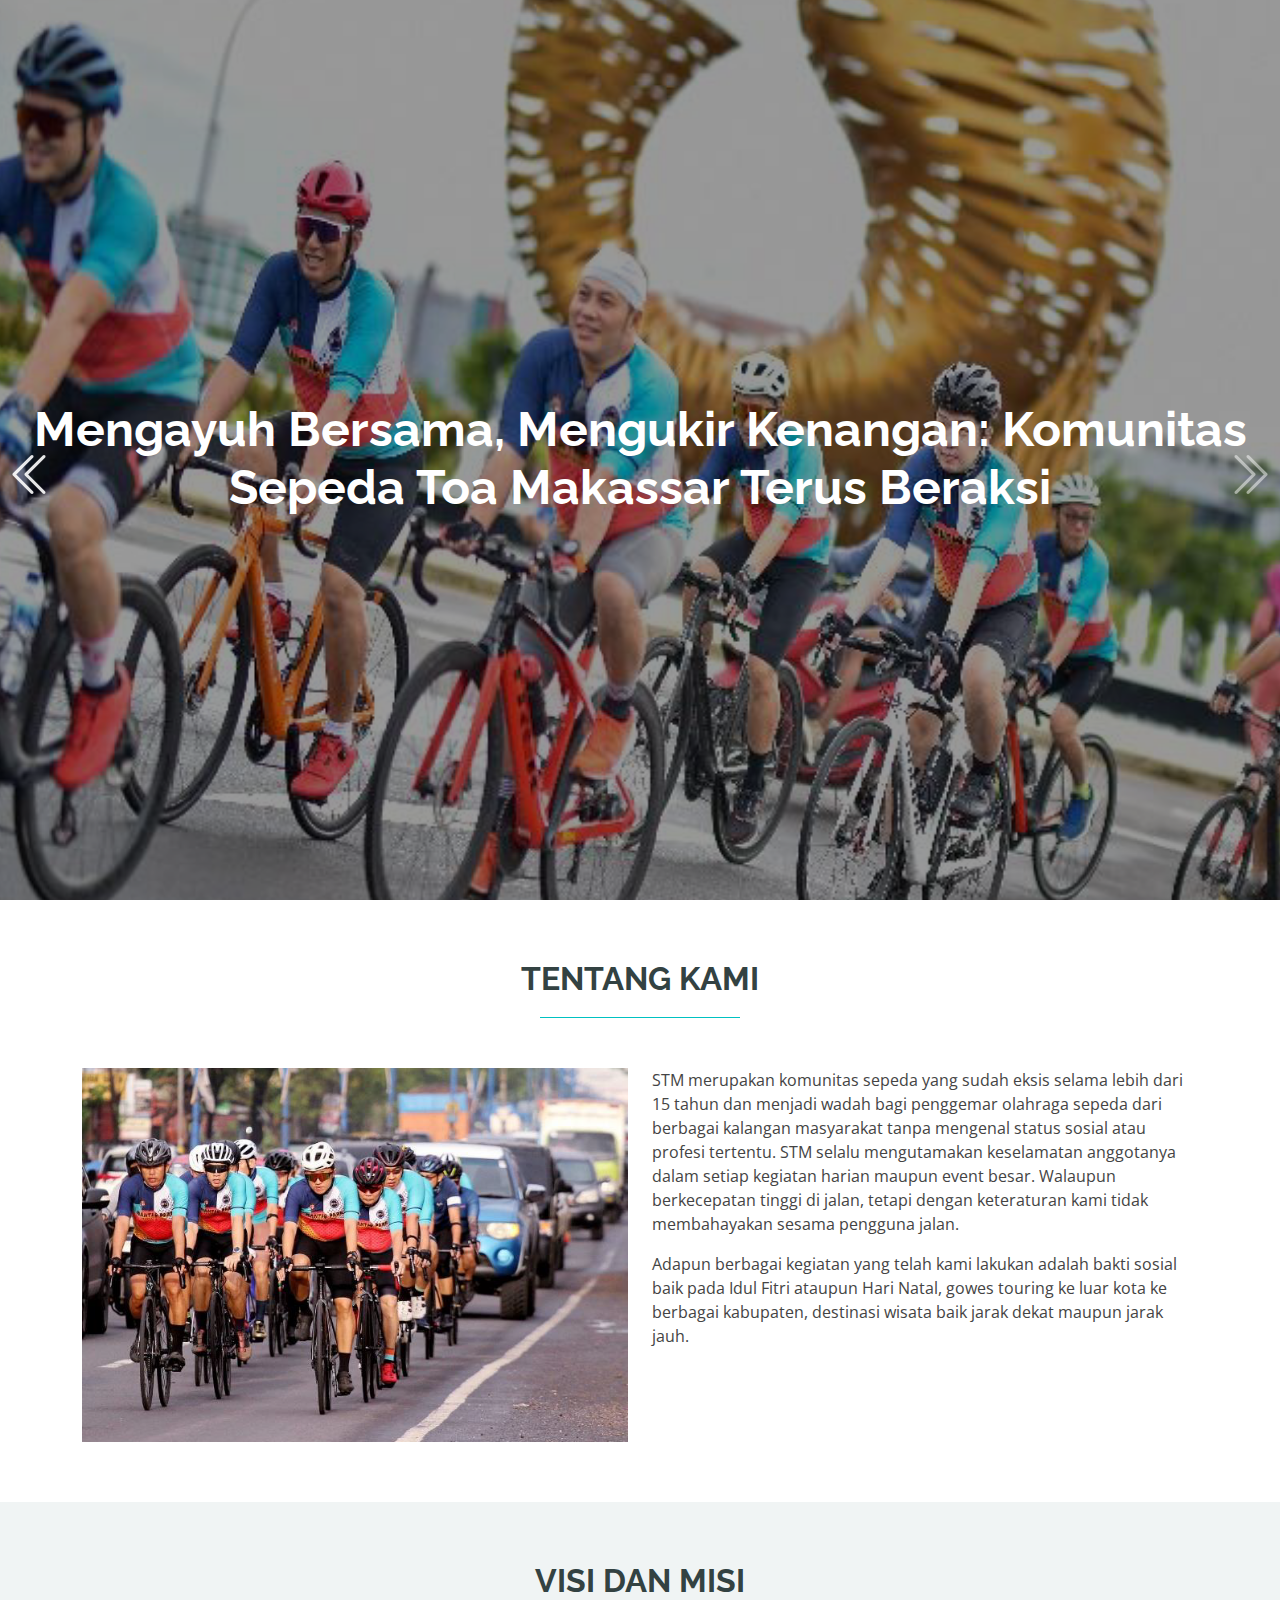
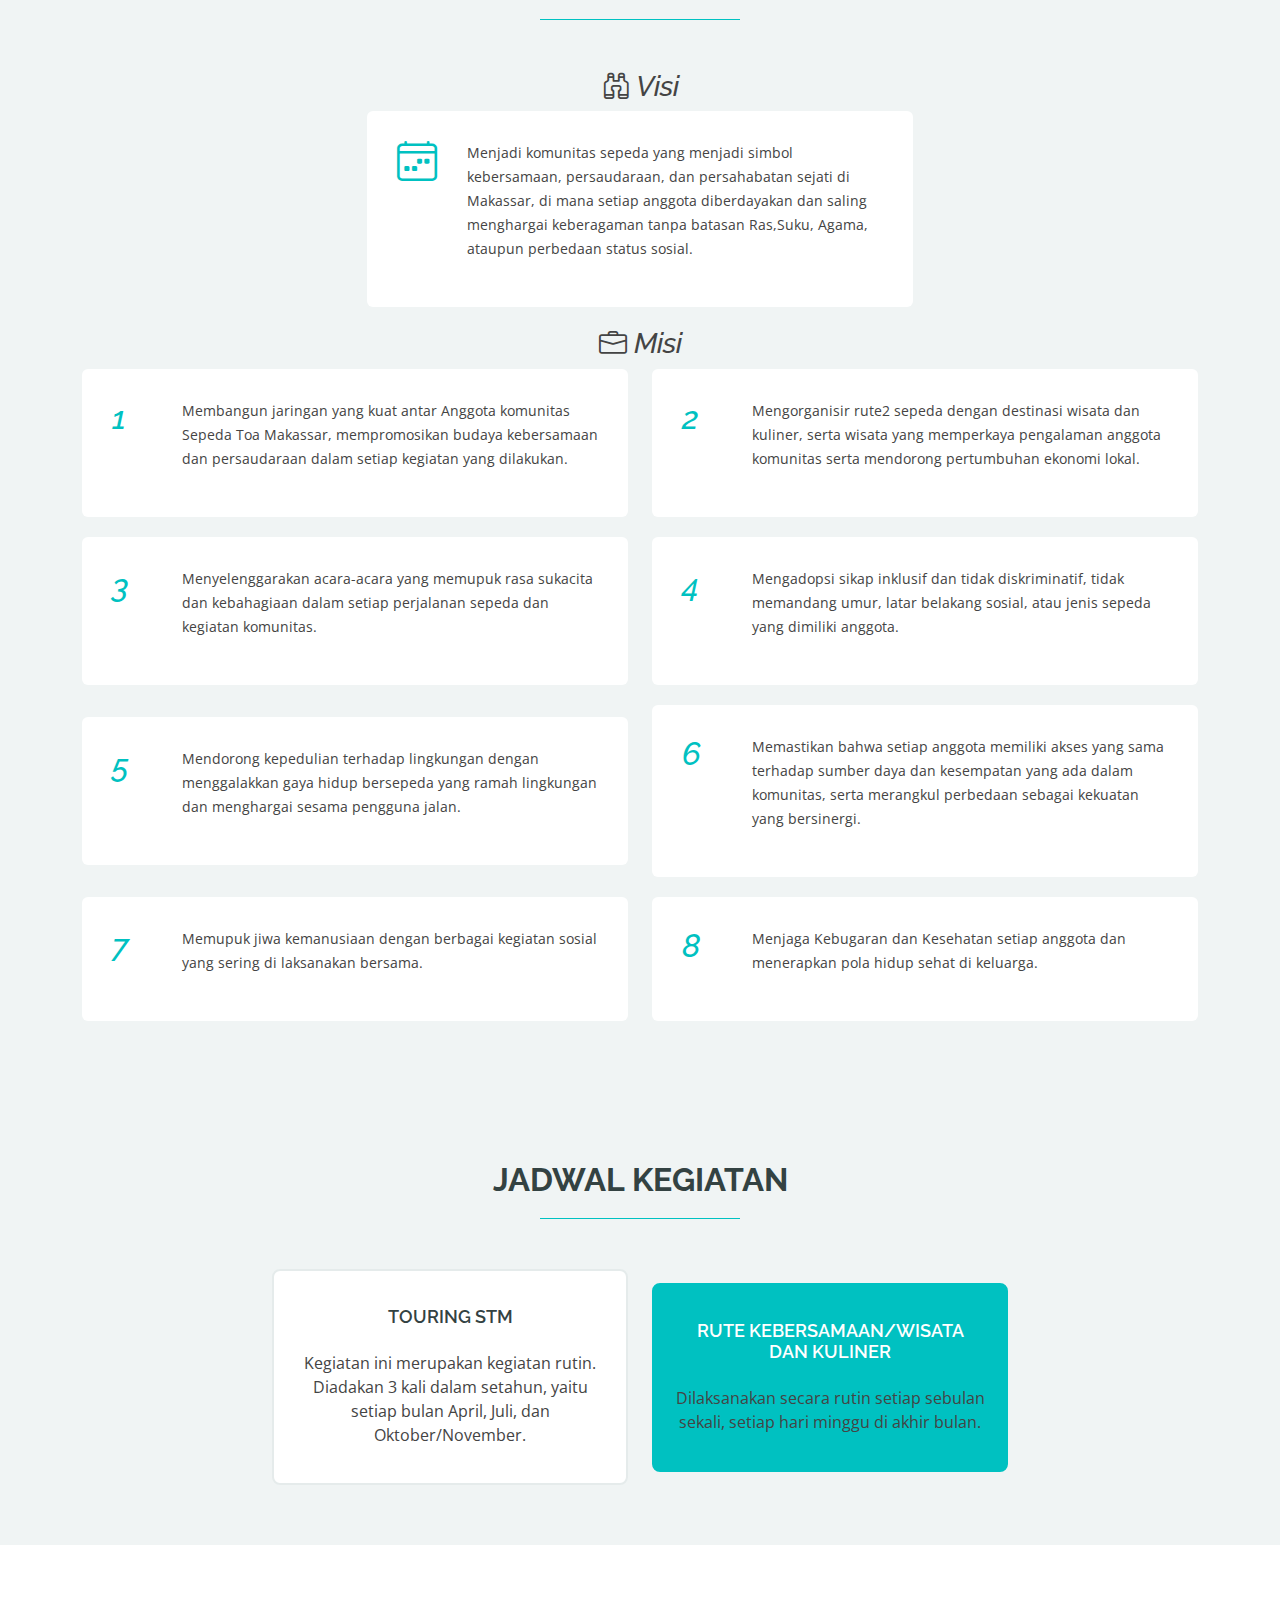
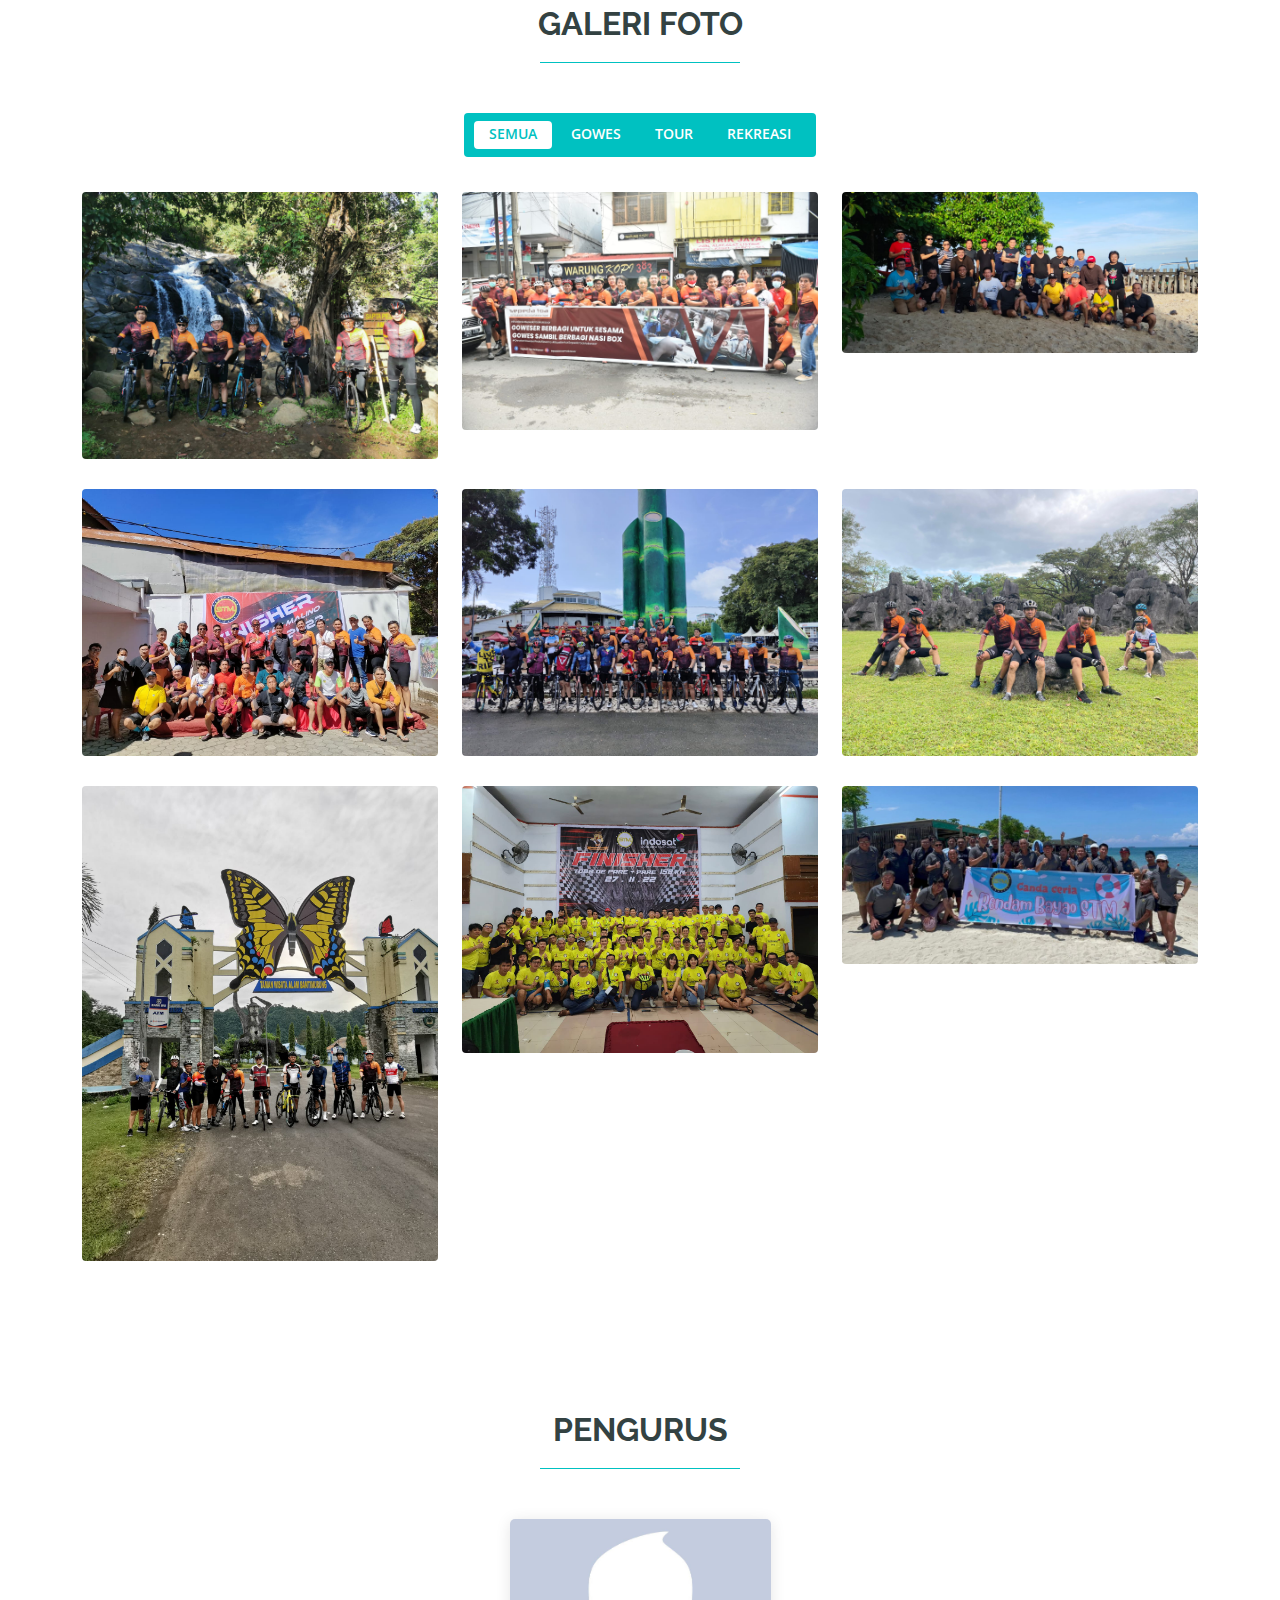
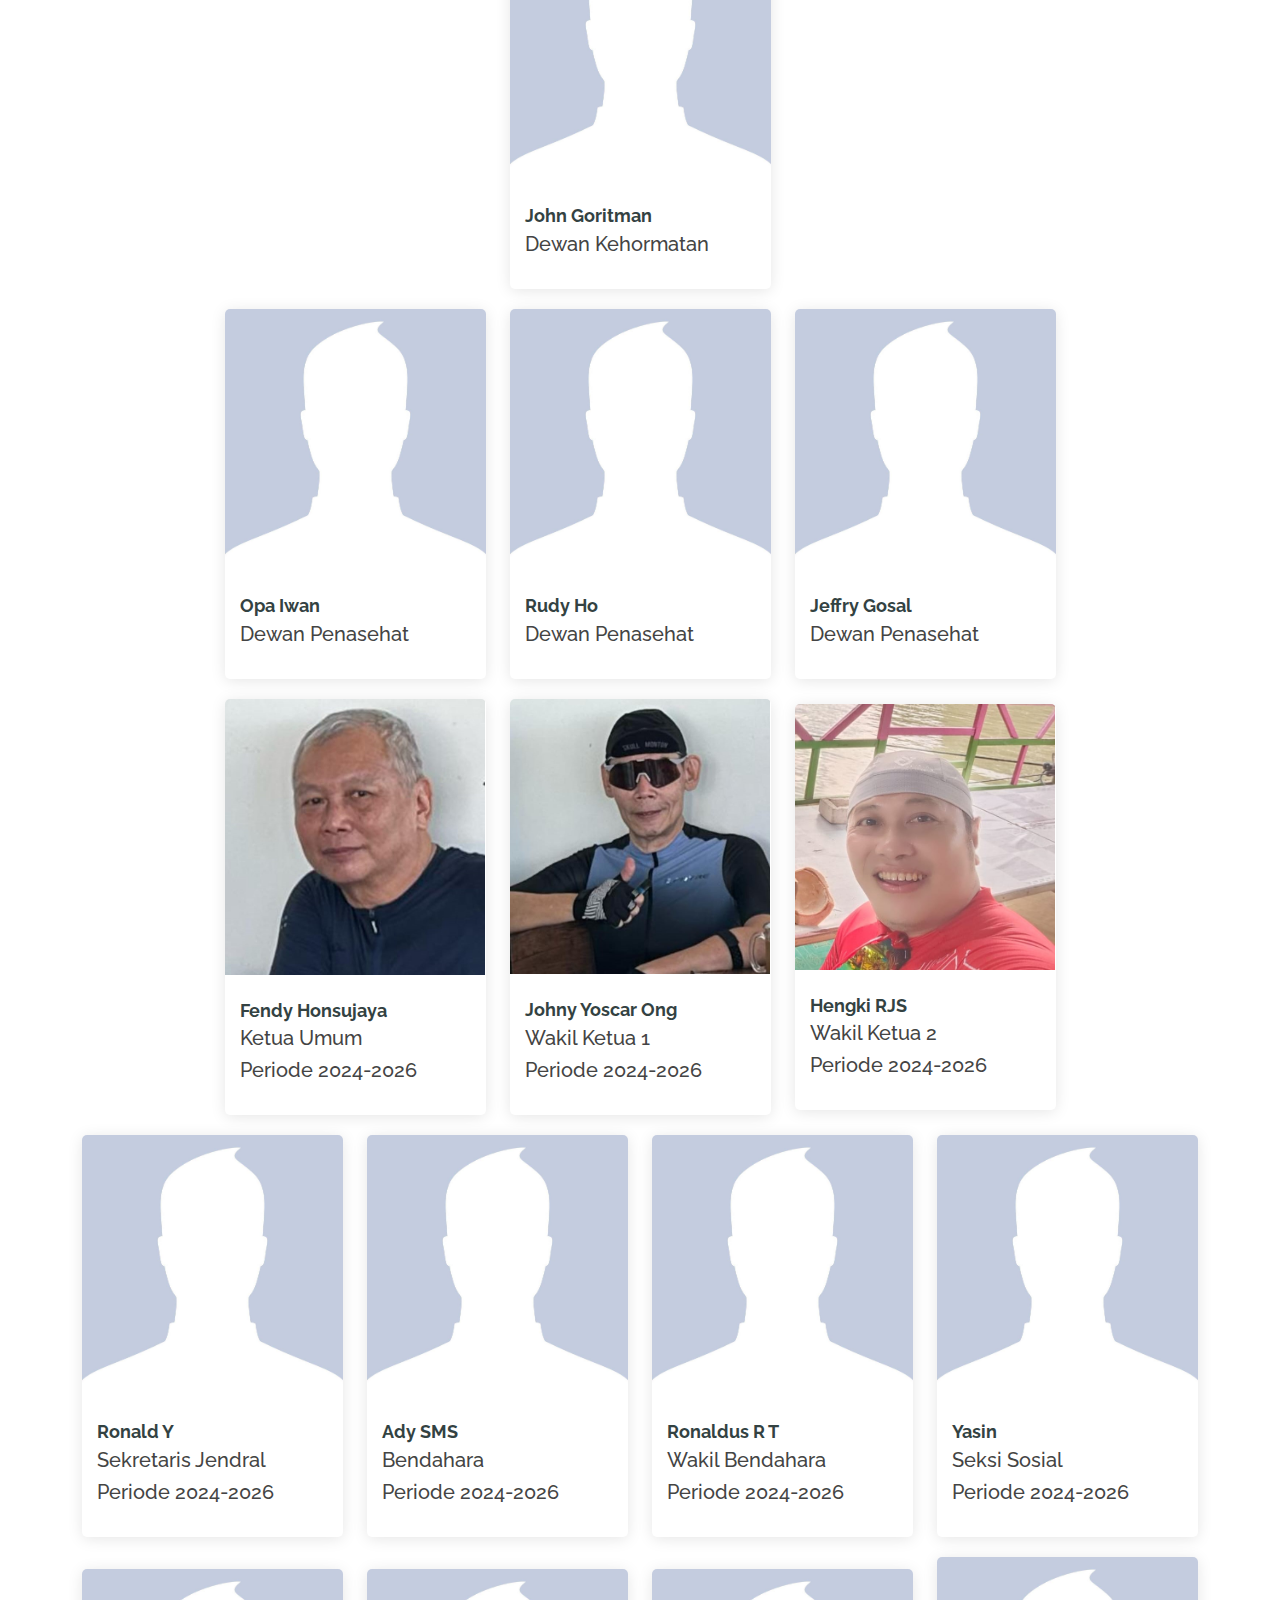
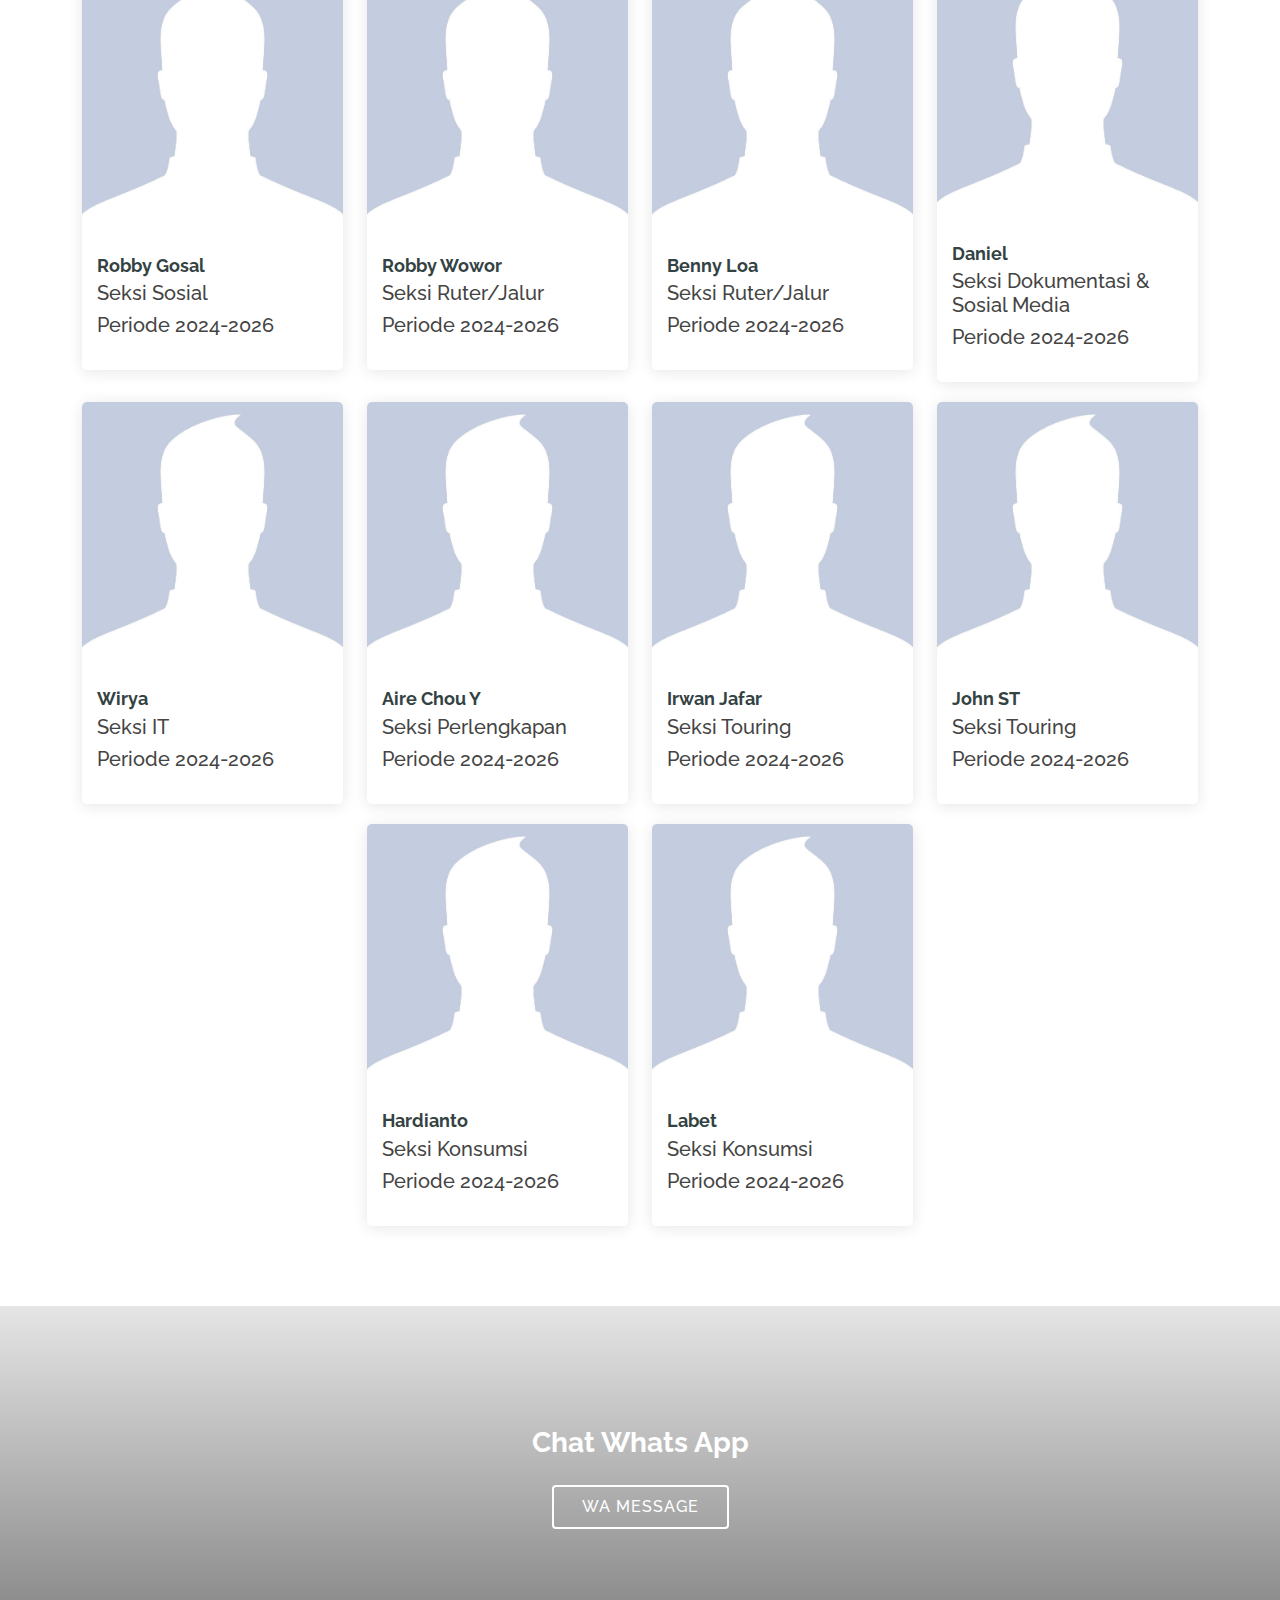
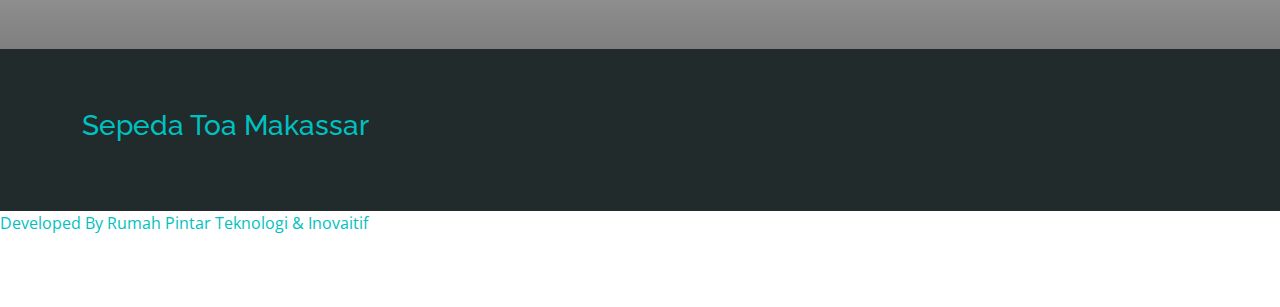
<file: index.html>
<!DOCTYPE html>
<html lang="en">

<head>
  <meta charset="utf-8">
  <meta content="width=device-width, initial-scale=1.0" name="viewport">

  <title>Sepeda Toa Makassar</title>
  <meta content="" name="description">
  <meta content="" name="keywords">

  <!-- Favicons -->
  <link href="image/Logo.jpg" rel="icon">
  <link href="assets/img/apple-touch-icon.png" rel="apple-touch-icon">

  <!-- Google Fonts -->
  <link href="https://fonts.googleapis.com/css?family=Open+Sans:300,300i,400,400i,600,600i,700,700i|Raleway:300,300i,400,400i,500,500i,600,600i,700,700i|Poppins:300,300i,400,400i,500,500i,600,600i,700,700i" rel="stylesheet">

  <!-- Vendor CSS Files -->
  <link href="assets/vendor/animate.css/animate.min.css" rel="stylesheet">
  <link href="assets/vendor/bootstrap/css/bootstrap.min.css" rel="stylesheet">
  <link href="assets/vendor/bootstrap-icons/bootstrap-icons.css" rel="stylesheet">
  <link href="assets/vendor/boxicons/css/boxicons.min.css" rel="stylesheet">
  <link href="assets/vendor/glightbox/css/glightbox.min.css" rel="stylesheet">
  <link href="assets/vendor/swiper/swiper-bundle.min.css" rel="stylesheet">

  <!-- Template Main CSS File -->
  <link href="assets/css/style.css" rel="stylesheet"> 

  <!-- =======================================================
  * Template Name: Alstar
  * Template URL: https://bootstrapmade.com/alstar-free-parallax-bootstrap-template/
  * Updated: Mar 17 2024 with Bootstrap v5.3.3
  * Author: BootstrapMade.com
  * License: https://bootstrapmade.com/license/
  ======================================================== -->
</head>

<body>

  <!-- ======= Header ======= -->
  <header id="header" class="fixed-top d-flex align-items-center ">
    <div class="container d-flex align-items-center justify-content-between ">

      <div class="logo">
        <h3><a href="index.html"><img src="image/Logo.jpg"></a> Sepeda Toa Makassar</h3>
        <!-- Uncomment below if you prefer to use an image logo -->
        <!-- <a href="index.html"><img src="assets/img/logo.png" alt="" class="img-fluid"></a>-->
      </div>

      <nav id="navbar" class="navbar">
        <ul>
          <li><a class="nav-link scrollto active" href="#hero">Beranda</a></li>
          <li><a class="nav-link scrollto" href="#about">Tentang Kami</a></li>
          <li><a class="nav-link scrollto" href="#services">Visi Misi</a></li>
          <li><a class="nav-link scrollto" href="#pricing">Jadwal</a></li>
          <li><a class="nav-link scrollto " href="#portfolio">Galeri Foto</a></li>
          <li><a class="nav-link scrollto" href="#team">Pengurus</a></li>
          <li><a class="nav-link scrollto" href="#cta">Contact</a></li>
        </ul>
        <i class="bi bi-list mobile-nav-toggle"></i>
      </nav><!-- .navbar -->

    </div>
  </header><!-- End Header -->

  <!-- ======= Hero Section ======= -->
  <section id="hero">
    <div class="hero-container">
      <div id="heroCarousel" data-bs-interval="5000" class="carousel slide carousel-fade" data-bs-ride="carousel">

        <ol class="carousel-indicators" id="hero-carousel-indicators"></ol>

        <div class="carousel-inner" role="listbox">

          <!-- Slide 1 -->
          <div class="carousel-item active" style="background-image: url(image/Photo9.png);">
            <div class="carousel-container">
              <div class="carousel-content">
                <h2 class="animate__animated animate__fadeInDown">Mengayuh Bersama, Mengukir Kenangan: Komunitas Sepeda Toa Makassar Terus Beraksi</h2>
              </div>
            </div>
          </div>
          
          <!-- Slide 2 -->
          <div class="carousel-item" style="background-image: url(image/darah.jpg);">
            <div class="carousel-container">
              <div class="carousel-content">
                <h2 class="animate__animated animate__fadeInDown">DONOR DARAH</h2>
              </div>
            </div>
          </div>

          <!-- Slide 3 -->
          <div class="carousel-item" style="background-image: url(image/LaunchingJersey2024.jpg);">
            <div class="carousel-container">
              <div class="carousel-content">
                <h2 class="animate__animated animate__fadeInDown">LUNCHING JERSEY 2024</h2>
              </div>
            </div>
          </div>

          <!-- Slide 4 -->
          <div class="carousel-item" style="background-image: url(image/GowesRutinTanjungBunga.jpg);">
            <div class="carousel-container">
              <div class="carousel-content">
                <h2 class="animate__animated animate__fadeInDown">GOWES RUTIN TANJUNG BUNGA</h2>
              </div>
            </div>
          </div>

        </div>

        <a class="carousel-control-prev" href="#heroCarousel" role="button" data-bs-slide="prev">
          <span class="carousel-control-prev-icon bi bi-chevron-double-left" aria-hidden="true"></span>
        </a>

        <a class="carousel-control-next" href="#heroCarousel" role="button" data-bs-slide="next">
          <span class="carousel-control-next-icon bi bi-chevron-double-right" aria-hidden="true"></span>
        </a>

      </div>
    </div>
  </section><!-- End Hero -->

  <main id="main">

    <!-- ======= About Section ======= -->
    <section id="about" class="about">
      <div class="container">

        <div class="section-title">
          <h2>Tentang Kami</h2>
          <p class="justify-content-between"></p>
        </div>

        <div class="row">
          <div class="col-lg-6">
            <img src="image/Photo10.png" class="img-fluid" alt="">
          </div>
          <div class="col-lg-6 pt-4 pt-lg-0 content">
            <p>
              STM merupakan komunitas sepeda yang sudah eksis selama lebih dari 15 tahun dan menjadi wadah bagi penggemar olahraga sepeda dari berbagai kalangan 
              masyarakat tanpa mengenal status sosial atau profesi tertentu. STM selalu mengutamakan keselamatan anggotanya dalam setiap kegiatan harian maupun 
              event besar. Walaupun berkecepatan tinggi di jalan, tetapi dengan keteraturan kami tidak membahayakan sesama pengguna jalan.
            </p>
            <p>
              Adapun berbagai kegiatan yang telah kami lakukan adalah bakti sosial baik pada Idul Fitri ataupun Hari Natal, gowes touring ke luar kota ke 
              berbagai kabupaten, destinasi wisata baik jarak dekat maupun jarak jauh. 
            </p>
          </div>
        </div>

      </div>
    </section><!-- End About Section -->

    <!-- ======= Cards Section ======= -->
    <!-- <section id="cards" class="cards">
      
      <div class="container">
        <div class="row">
          <div class="col-lg-4 col-md-6 d-flex align-items-stretch mb-5 mb-lg-0">
            <div class="card">
              <img src="assets/img/card-1.jpg" class="card-img-top" alt="...">
              <div class="card-body">
                <h5 class="card-title"><a href="">Autem sunt earum</a></h5>
                <p class="card-text">Et architecto provident deleniti facere repellat nobis iste. Id facere quia quae dolores dolorem tempore</p>
                <a href="#" class="btn">Explore more</a>
              </div>
            </div>
          </div>
          <div class="col-lg-4 col-md-6 d-flex align-items-stretch mb-5 mb-lg-0">
            <div class="card">
              <img src="assets/img/card-2.jpg" class="card-img-top" alt="...">
              <div class="card-body">
                <h5 class="card-title"><a href="">Nobis et tempore</a></h5>
                <p class="card-text">Ut quas omnis est. Non et aut tempora dignissimos similique in dignissimos. Sit incidunt et odit iusto</p>
                <a href="#" class="btn">Explore more</a>
              </div>
            </div>
          </div>
          <div class="col-lg-4 col-md-6 d-flex align-items-stretch mb-5 mb-lg-0">
            <div class="card">
              <img src="assets/img/card-3.jpg" class="card-img-top" alt="...">
              <div class="card-body">
                <h5 class="card-title"><a href="">Facere quia quae dolores</a></h5>
                <p class="card-text">Modi ut et delectus. Modi nobis saepe voluptates nostrum. Sed quod consequatur quia provident dera</p>
                <a href="#" class="btn">Explore more</a>
              </div>
            </div>
          </div>
        </div>
      </div>

    </section> -->
    <!-- End Cards Section -->

    <!-- ======= Services Section ======= -->
    <section id="services" class="services section-bg">
      <div class="container">

        <div class="section-title">
          <h2>Visi dan Misi</h2>
        </div>
        <div class="row justify-content-center align-items-center">
          <div class="row text-center">
            <h3><i class="bi bi-binoculars">  Visi</i></h3>
          </div>
          <div class="col-md-6">
            <div class="icon-box ">
              <i class="bi bi-calendar4-week"></i>
              <p>
                Menjadi komunitas sepeda yang menjadi simbol kebersamaan, persaudaraan, dan persahabatan sejati di Makassar, 
                di mana setiap anggota diberdayakan dan saling menghargai keberagaman tanpa batasan Ras,Suku, Agama, ataupun 
                perbedaan status sosial.
              </p>
            </div>
          </div>
          <div class="row text-center">
              <h3><i class="bi bi-briefcase"> Misi</i></h3>
          </div>
          <div class="col-md-6 mt-4 mt-md-0">
            <div class="icon-box">
              <i class="bi"><h2>1</h2></i>
              <p>
                Membangun jaringan yang kuat antar Anggota komunitas Sepeda Toa Makassar, mempromosikan budaya kebersamaan dan 
                persaudaraan dalam setiap kegiatan yang dilakukan.
              </p>
            </div> 
          </div>
          <div class="col-md-6 mt-4 mt-md-0">
            <div class="icon-box">
              <i class="bi"><h2>2</h2></i>
              <p>
                Mengorganisir rute2 sepeda dengan destinasi wisata dan kuliner, serta wisata yang memperkaya pengalaman anggota 
                komunitas serta mendorong pertumbuhan ekonomi lokal.
              </p>
            </div>
          </div>
          <div class="col-md-6 mt-4 mt-md-0">
            <div class="icon-box">
              <i class="bi"><h2>3</h2></i>
              <p>
                Menyelenggarakan acara-acara yang memupuk rasa sukacita dan kebahagiaan dalam setiap perjalanan sepeda dan kegiatan komunitas.
              </p>
            </div>
          </div>
          <div class="col-md-6 mt-4 mt-md-0">
            <div class="icon-box">
              <i class="bi"><h2>4</h2></i>
                <p>
                  Mengadopsi sikap inklusif dan tidak diskriminatif, tidak memandang umur, latar belakang sosial, atau jenis sepeda yang dimiliki anggota.
                </p>
            </div>
          </div>
          <div class="col-md-6 mt-4 mt-md-0">
            <div class="icon-box">
              <i class="bi"><h2>5</h2></i>
                <p>
                  Mendorong kepedulian terhadap lingkungan dengan menggalakkan gaya hidup bersepeda yang ramah lingkungan dan menghargai sesama pengguna jalan.
                </p>
            </div>
          </div>
          <div class="col-md-6 mt-4 mt-md-0">
            <div class="icon-box">
              <i class="bi"><h2>6</h2></i>
                <p>                
                  Memastikan bahwa setiap anggota memiliki akses yang sama terhadap sumber daya dan kesempatan yang ada dalam komunitas, serta merangkul 
                  perbedaan sebagai kekuatan yang bersinergi.
                </p>
            </div>
          </div>
          <div class="col-md-6 mt-4 mt-md-0">
            <div class="icon-box">
              <i class="bi"><h2>7</h2></i>
                <p>                
                  Memupuk jiwa kemanusiaan dengan berbagai kegiatan sosial yang sering di laksanakan bersama.
                </p>
            </div>
          </div>
          <div class="col-md-6 mt-4 mt-md-0">
            <div class="icon-box">
              <i class="bi"><h2>8</h2></i>
                <p>                
                  Menjaga Kebugaran dan Kesehatan setiap anggota dan menerapkan pola hidup sehat di keluarga.
                </p>
            </div>
          </div>
        </div>

      </div>
    </section><!-- End Services Section -->

    <!-- ======= Pricing Section ======= -->
    <section id="pricing" class="pricing section-bg">
      <div class="container">

        <div class="section-title">
          <h2>Jadwal Kegiatan</h2>
        </div>

        <div class="row justify-content-center align-items-center">

          <div class="col-lg-4 col-md-6">
            <div class="box">
              <h3>Touring STM</h3>
              <p>Kegiatan ini merupakan kegiatan rutin. Diadakan 3 kali dalam setahun, yaitu setiap bulan April, Juli, dan Oktober/November.</p>
            </div>
          </div>

          <div class="col-lg-4 col-md-6 mt-4 mt-md-0">
            <div class="box featured">
              <h3>Rute Kebersamaan/Wisata dan Kuliner</h3>
              <p>Dilaksanakan secara rutin setiap sebulan sekali, setiap hari minggu di akhir bulan.</p>
            </div>
          </div>
        </div>

      </div>
    </section><!-- End Pricing Section -->

    <!-- ======= Portfolio Section ======= -->
    <section id="portfolio" class="portfolio">
      <div class="container">

        <div class="section-title">
          <h2>Galeri Foto</h2>
        </div>

        <div class="row">
          <div class="col-lg-12 d-flex justify-content-center">
            <ul id="portfolio-flters">
              <li data-filter="*" class="filter-active">Semua</li>
              <li data-filter=".filter-app">Gowes</li>
              <li data-filter=".filter-card">Tour</li>
              <li data-filter=".filter-web">Rekreasi</li>
            </ul>
          </div>
        </div>

        <div class="row portfolio-container">

          <div class="col-lg-4 col-md-6 portfolio-item filter-app">
            <img src="image/GowesAirTerjunBokoBili.jpg" class="img-fluid" alt="">
            <div class="portfolio-info">
              <h4>Gowes Air Terjun Bokobili</h4>
            </div>
          </div>

          <div class="col-lg-4 col-md-6 portfolio-item filter-app">
            <img src="image/BerbagiRiceBox.jpg" class="img-fluid" alt="">
            <div class="portfolio-info">
              <h4>Gowes Berbagi Rice Box</h4>
            </div>
          </div>

          <div class="col-lg-4 col-md-6 portfolio-item filter-web">
            <img src="image/RekreasiPulauSamalona1.jpg" class="img-fluid" alt="">
            <div class="portfolio-info">
              <h4>Rekreasi Pulau Samalona</h4>
            </div>
          </div>

          <div class="col-lg-4 col-md-6 portfolio-item filter-app">
            <img src="image/GowesKeMalino1.jpg" class="img-fluid" alt="">
            <div class="portfolio-info">
              <h4>Gowes Malino</h4>
            </div>
          </div>

          <div class="col-lg-4 col-md-6 portfolio-item filter-app">
            <img src="image/GowesTuguBambuPangkep2.jpg" class="img-fluid" alt="">
            <div class="portfolio-info">
              <h4>Gowes Tugu Bambu Pangkep</h4>
            </div>
          </div>

          <div class="col-lg-4 col-md-6 portfolio-item filter-app">
            <img src="image/GowesTamanPrasejarahLeangLeang1.jpg" class="img-fluid" alt="">
            <div class="portfolio-info">
              <h4>Gowes Taman Prasejarah Leang-Leang</h4>
            </div>
          </div>

          <div class="col-lg-4 col-md-6 portfolio-item filter-app">
            <img src="image/GowesBantimurung.jpg" class="img-fluid" alt="">
            <div class="portfolio-info">
              <h4>Gowes Bantimurung</h4>
            </div>
          </div>

          <div class="col-lg-4 col-md-6 portfolio-item filter-card">
            <img src="image/FinishDiTourDeParepare2.jpg" class="img-fluid" alt="">
            <div class="portfolio-info">
              <h4>Tour De Parepare</h4>
            </div>
          </div>

          <div class="col-lg-4 col-md-6 portfolio-item filter-web">
            <img src="image/RekreasiPulauGusung.jpg" class="img-fluid" alt="">
            <div class="portfolio-info">
              <h4>Rekreasi Pulau Gusung</h4>
            </div>
          </div>

        </div>

      </div>
    </section>
    <!-- End Portfolio Section -->

    <!-- ======= Team Section ======= -->
    <section id="team" class="team">
      <div class="container">

        <div class="section-title">
          <h2>Pengurus</h2>
        </div>

        <div class="row justify-content-center align-items-center">

          <div class="col-lg-3 col-md-6 d-flex align-items-stretch">
            <div class="member">
              <div class="member-img">
                <img src="image/NoPhotoMan.jpg" class="img-fluid" alt="">
                <!--<div class="social">
                  <a href=""><i class="bi bi-facebook"></i></a>
                  <a href=""><i class="bi bi-instagram"></i></a>
                -->
              </div>
              <div class="member-info">
                <h4>John Goritman</h4>
                <h5>Dewan Kehormatan</h5>
              </div>
            </div>
          </div>

        </div>
        <div class="row justify-content-center align-items-center">

          <div class="col-lg-3 col-md-6 d-flex align-items-stretch">
            <div class="member">
              <div class="member-img">
                <img src="image/NoPhotoMan.jpg" class="img-fluid" alt="">
                <!--<div class="social">
                  <a href=""><i class="bi bi-facebook"></i></a>
                  <a href=""><i class="bi bi-instagram"></i></a>
                -->
              </div>
              <div class="member-info">
                <h4>Opa Iwan</h4>
                <h5>Dewan Penasehat</h5>
              </div>
            </div>
          </div>

          <div class="col-lg-3 col-md-6 d-flex align-items-stretch">
            <div class="member">
              <div class="member-img">
                <img src="image/NoPhotoMan.jpg" class="img-fluid" alt="">
                <!--<div class="social">
                  <a href=""><i class="bi bi-facebook"></i></a>
                  <a href=""><i class="bi bi-instagram"></i></a>
                -->
              </div>
              <div class="member-info">
                <h4>Rudy Ho</h4>
                <h5>Dewan Penasehat</h5>
              </div>
            </div>
          </div>

          <div class="col-lg-3 col-md-6 d-flex align-items-stretch">
            <div class="member">
              <div class="member-img">
                <img src="image/NoPhotoMan.jpg" class="img-fluid" alt="">
                <!--<div class="social">
                  <a href=""><i class="bi bi-facebook"></i></a>
                  <a href=""><i class="bi bi-instagram"></i></a>
                -->
              </div>
              <div class="member-info">
                <h4>Jeffry Gosal</h4>
                <h5>Dewan Penasehat</h5>
              </div>
            </div>
          </div>

        </div>
        <div class="row justify-content-center align-items-center">

          <div class="col-lg-3 col-md-6 d-flex align-items-stretch">
            <div class="member">
              <div class="member-img">
                <img src="image/FendyHonsujaya.jpg" class="img-fluid" alt="">
                <!--<div class="social">
                  <a href=""><i class="bi bi-facebook"></i></a>
                  <a href=""><i class="bi bi-instagram"></i></a>
                -->
              </div>
              <div class="member-info">
                <h4>Fendy Honsujaya</h4>
                <h5>Ketua Umum</h5>
                <h5>Periode 2024-2026</h5>
              </div>
            </div>
          </div>

          <div class="col-lg-3 col-md-6 d-flex align-items-stretch">
            <div class="member">
              <div class="member-img">
                <img src="image/JonnyJoscarOng.jpg" class="img-fluid" alt="">
                <!--<div class="social">
                  <a href=""><i class="bi bi-facebook"></i></a>
                  <a href=""><i class="bi bi-instagram"></i></a>
                -->
              </div>
              <div class="member-info">
                <h4>Johny Yoscar Ong</h4>
                <h5>Wakil Ketua 1</h5>
                <h5>Periode 2024-2026</h5>
              </div>
            </div>
          </div>

          <div class="col-lg-3 col-md-6 d-flex align-items-stretch">
            <div class="member">
              <div class="member-img">
                <img src="image/Hengki.jpg" class="img-fluid" alt="">
                <!--<div class="social">
                  <a href=""><i class="bi bi-facebook"></i></a>
                  <a href=""><i class="bi bi-instagram"></i></a>
                -->
              </div>
              <div class="member-info">
                <h4>Hengki RJS</h4>
                <h5>Wakil Ketua 2</h5>
                <h5>Periode 2024-2026</h5>
              </div>
            </div>
          </div>

        </div>
        <div class="row justify-content-center align-items-center">

          <div class="col-lg-3 col-md-6 d-flex align-items-stretch">
            <div class="member">
              <div class="member-img">
                <img src="image/NoPhotoMan.jpg" class="img-fluid" alt="">
                <!--<div class="social">
                  <a href=""><i class="bi bi-facebook"></i></a>
                  <a href=""><i class="bi bi-instagram"></i></a>
                -->
              </div>
              <div class="member-info">
                <h4>Ronald Y</h4>
                <h5>Sekretaris Jendral</h5>
                <h5>Periode 2024-2026</h5>
              </div>
            </div>
          </div>

          <div class="col-lg-3 col-md-6 d-flex align-items-stretch">
            <div class="member">
              <div class="member-img">
                <img src="image/NoPhotoMan.jpg" class="img-fluid" alt="">
                <!--<div class="social">
                  <a href=""><i class="bi bi-facebook"></i></a>
                  <a href=""><i class="bi bi-instagram"></i></a>
                -->
              </div>
              <div class="member-info">
                <h4>Ady SMS</h4>
                <h5>Bendahara</h5>
                <h5>Periode 2024-2026</h5>
              </div>
            </div>
          </div>

          <div class="col-lg-3 col-md-6 d-flex align-items-stretch">
            <div class="member">
              <div class="member-img">
                <img src="image/NoPhotoMan.jpg" class="img-fluid" alt="">
                <!--<div class="social">
                  <a href=""><i class="bi bi-facebook"></i></a>
                  <a href=""><i class="bi bi-instagram"></i></a>
                -->
              </div>
              <div class="member-info">
                <h4>Ronaldus R T</h4>
                <h5>Wakil Bendahara</h5>
                <h5>Periode 2024-2026</h5>
              </div>
            </div>
          </div>

          <div class="col-lg-3 col-md-6 d-flex align-items-stretch">
            <div class="member">
              <div class="member-img">
                <img src="image/NoPhotoMan.jpg" class="img-fluid" alt="">
                <!--<div class="social">
                  <a href=""><i class="bi bi-facebook"></i></a>
                  <a href=""><i class="bi bi-instagram"></i></a>
                -->
              </div>
              <div class="member-info">
                <h4>Yasin</h4>
                <h5>Seksi Sosial</h5>
                <h5>Periode 2024-2026</h5>
              </div>
            </div>
          </div>

          <div class="col-lg-3 col-md-6 d-flex align-items-stretch">
            <div class="member">
              <div class="member-img">
                <img src="image/NoPhotoMan.jpg" class="img-fluid" alt="">
                <!--<div class="social">
                  <a href=""><i class="bi bi-facebook"></i></a>
                  <a href=""><i class="bi bi-instagram"></i></a>
                -->
              </div>
              <div class="member-info">
                <h4>Robby Gosal</h4>
                <h5>Seksi Sosial</h5>
                <h5>Periode 2024-2026</h5>
              </div>
            </div>
          </div>

          <div class="col-lg-3 col-md-6 d-flex align-items-stretch">
            <div class="member">
              <div class="member-img">
                <img src="image/NoPhotoMan.jpg" class="img-fluid" alt="">
                <!--<div class="social">
                  <a href=""><i class="bi bi-facebook"></i></a>
                  <a href=""><i class="bi bi-instagram"></i></a>
                -->
              </div>
              <div class="member-info">
                <h4>Robby Wowor</h4>
                <h5>Seksi Ruter/Jalur</h5>
                <h5>Periode 2024-2026</h5>
              </div>
            </div>
          </div>

          <div class="col-lg-3 col-md-6 d-flex align-items-stretch">
            <div class="member">
              <div class="member-img">
                <img src="image/NoPhotoMan.jpg" class="img-fluid" alt="">
                <!--<div class="social">
                  <a href=""><i class="bi bi-facebook"></i></a>
                  <a href=""><i class="bi bi-instagram"></i></a>
                -->
              </div>
              <div class="member-info">
                <h4>Benny Loa</h4>
                <h5>Seksi Ruter/Jalur</h5>
                <h5>Periode 2024-2026</h5>
              </div>
            </div>
          </div>

          <div class="col-lg-3 col-md-6 d-flex align-items-stretch">
            <div class="member">
              <div class="member-img">
                <img src="image/NoPhotoMan.jpg" class="img-fluid" alt="">
                <!--<div class="social">
                  <a href=""><i class="bi bi-facebook"></i></a>
                  <a href=""><i class="bi bi-instagram"></i></a>
                -->
              </div>
              <div class="member-info">
                <h4>Daniel</h4>
                <h5>Seksi Dokumentasi & Sosial Media</h5>
                <h5>Periode 2024-2026</h5>
              </div>
            </div>
          </div>

          <div class="col-lg-3 col-md-6 d-flex align-items-stretch">
            <div class="member">
              <div class="member-img">
                <img src="image/NoPhotoMan.jpg" class="img-fluid" alt="">
                <!--<div class="social">
                  <a href=""><i class="bi bi-facebook"></i></a>
                  <a href=""><i class="bi bi-instagram"></i></a>
                -->
              </div>
              <div class="member-info">
                <h4>Wirya</h4>
                <h5>Seksi IT</h5>
                <h5>Periode 2024-2026</h5>
              </div>
            </div>
          </div>

          <div class="col-lg-3 col-md-6 d-flex align-items-stretch">
            <div class="member">
              <div class="member-img">
                <img src="image/NoPhotoMan.jpg" class="img-fluid" alt="">
                <!--<div class="social">
                  <a href=""><i class="bi bi-facebook"></i></a>
                  <a href=""><i class="bi bi-instagram"></i></a>
                -->
              </div>
              <div class="member-info">
                <h4>Aire Chou Y</h4>
                <h5>Seksi Perlengkapan</h5>
                <h5>Periode 2024-2026</h5>
              </div>
            </div>
          </div>

          <div class="col-lg-3 col-md-6 d-flex align-items-stretch">
            <div class="member">
              <div class="member-img">
                <img src="image/NoPhotoMan.jpg" class="img-fluid" alt="">
                <!--<div class="social">
                  <a href=""><i class="bi bi-facebook"></i></a>
                  <a href=""><i class="bi bi-instagram"></i></a>
                -->
              </div>
              <div class="member-info">
                <h4>Irwan Jafar</h4>
                <h5>Seksi Touring</h5>
                <h5>Periode 2024-2026</h5>
              </div>
            </div>
          </div>

          <div class="col-lg-3 col-md-6 d-flex align-items-stretch">
            <div class="member">
              <div class="member-img">
                <img src="image/NoPhotoMan.jpg" class="img-fluid" alt="">
                <!--<div class="social">
                  <a href=""><i class="bi bi-facebook"></i></a>
                  <a href=""><i class="bi bi-instagram"></i></a>
                -->
              </div>
              <div class="member-info">
                <h4>John ST</h4>
                <h5>Seksi Touring</h5>
                <h5>Periode 2024-2026</h5>
              </div>
            </div>
          </div>

          <div class="col-lg-3 col-md-6 d-flex align-items-stretch">
            <div class="member">
              <div class="member-img">
                <img src="image/NoPhotoMan.jpg" class="img-fluid" alt="">
                <!--<div class="social">
                  <a href=""><i class="bi bi-facebook"></i></a>
                  <a href=""><i class="bi bi-instagram"></i></a>
                -->
              </div>
              <div class="member-info">
                <h4>Hardianto</h4>
                <h5>Seksi Konsumsi</h5>
                <h5>Periode 2024-2026</h5>
              </div>
            </div>
          </div>

          <div class="col-lg-3 col-md-6 d-flex align-items-stretch">
            <div class="member">
              <div class="member-img">
                <img src="image/NoPhotoMan.jpg" class="img-fluid" alt="">
                <!--<div class="social">
                  <a href=""><i class="bi bi-facebook"></i></a>
                  <a href=""><i class="bi bi-instagram"></i></a>
                -->
              </div>
              <div class="member-info">
                <h4>Labet</h4>
                <h5>Seksi Konsumsi</h5>
                <h5>Periode 2024-2026</h5>
              </div>
            </div>
          </div>

        </div>
      </div>
    </section>
    <!-- End Team Section -->

    <!-- ======= Cta Section ======= -->
    <section id="cta" class="cta">
      <div class="container">

        <div class="text-center">
          <h3>Chat Whats App</h3>
          <p></p>
          <a class="cta-btn" href="https://wa.me/+6285255617500">WA Message</a>
        </div>
        
      </div>
    </section>
    <!-- End Cta Section -->


  </main><!-- End #main -->

  <!-- ======= Footer ======= -->
  <footer id="footer">
    <div class="footer-top">
      <div class="container">
        <div class="row">
          <div class="logo">
            <h3><a href="index.html"> Sepeda Toa Makassar</a></h3>
          <!-- Uncomment below if you prefer to use an image logo -->
          <!-- <a href="index.html"><img src="assets/img/logo.png" alt="" class="img-fluid"></a>-->
          </div>
          
          <!--<div class="col-lg-4 col-md-6">
            <div class="footer-info">
              <h3>Sepeda Toa</h3>
              <p class="pb-3"><em>Qui repudiandae et eum dolores alias sed ea. Qui suscipit veniam excepturi quod.</em></p>
              <p>
                A108 Adam Street <br>
                NY 535022, USA<br><br>
                <strong>Phone:</strong> +1 5589 55488 55<br>
                <strong>Email:</strong> info@example.com<br>
              </p>
              <div class="social-links mt-3">
                <a href="#" class="twitter"><i class="bx bxl-twitter"></i></a>
                <a href="#" class="facebook"><i class="bx bxl-facebook"></i></a>
                <a href="#" class="instagram"><i class="bx bxl-instagram"></i></a>
                <a href="#" class="google-plus"><i class="bx bxl-skype"></i></a>
                <a href="#" class="linkedin"><i class="bx bxl-linkedin"></i></a>
              </div>
            </div>
          </div>--> 

          <!--
          <div class="col-lg-2 col-md-6 footer-links">
            <h4>Useful Links</h4>
            <ul>
              <li><i class="bx bx-chevron-right"></i> <a href="#">Home</a></li>
              <li><i class="bx bx-chevron-right"></i> <a href="#">About us</a></li>
              <li><i class="bx bx-chevron-right"></i> <a href="#">Services</a></li>
              <li><i class="bx bx-chevron-right"></i> <a href="#">Terms of service</a></li>
              <li><i class="bx bx-chevron-right"></i> <a href="#">Privacy policy</a></li>
            </ul>
          </div>
          -->

          <!--<div class="col-lg-2 col-md-6 footer-links">
            <h4>Our Services</h4>
            <ul>
              <li><i class="bx bx-chevron-right"></i> <a href="#">Web Design</a></li>
              <li><i class="bx bx-chevron-right"></i> <a href="#">Web Development</a></li>
              <li><i class="bx bx-chevron-right"></i> <a href="#">Product Management</a></li>
              <li><i class="bx bx-chevron-right"></i> <a href="#">Marketing</a></li>
              <li><i class="bx bx-chevron-right"></i> <a href="#">Graphic Design</a></li>
            </ul>
          </div>-->

          <!--<div class="col-lg-4 col-md-6 footer-newsletter">
            <h4>Our Newsletter</h4>
            <p>Tamen quem nulla quae legam multos aute sint culpa legam noster magna</p>
            <form action="" method="post">
              <input type="email" name="email"><input type="submit" value="Subscribe">
            </form>

          </div>-->

        </div>
      </div>
    </div>

    <!--<div class="container">
      <div class="copyright">
        &copy; Copyright <strong><span>Alstar</span></strong>. All Rights Reserved
      </div>
      <div class="credits">-->
        <!-- All the links in the footer should remain intact. -->
        <!-- You can delete the links only if you purchased the pro version. -->
        <!-- Licensing information: https://bootstrapmade.com/license/ -->
        <!-- Purchase the pro version with working PHP/AJAX contact form: https://bootstrapmade.com/alstar-free-parallax-bootstrap-template/ -->
        <!--Designed by <a href="https://bootstrapmade.com/">BootstrapMade</a> -->
      <!--</div>
    </div>-->
    
  </footer><!-- End Footer -->
  <a href="https://rumahpintarinovasi.com" class="align-items-center justify-content-center">Developed By Rumah Pintar Teknologi & Inovaitif</a>
  <!-- Vendor JS Files -->
  <script src="assets/vendor/bootstrap/js/bootstrap.bundle.min.js"></script>
  <script src="assets/vendor/glightbox/js/glightbox.min.js"></script>
  <script src="assets/vendor/isotope-layout/isotope.pkgd.min.js"></script>
  <script src="assets/vendor/swiper/swiper-bundle.min.js"></script>
  <script src="assets/vendor/php-email-form/validate.js"></script>

  <!-- Template Main JS File -->
  <script src="assets/js/main.js"></script>

</body>

</html>
</file>
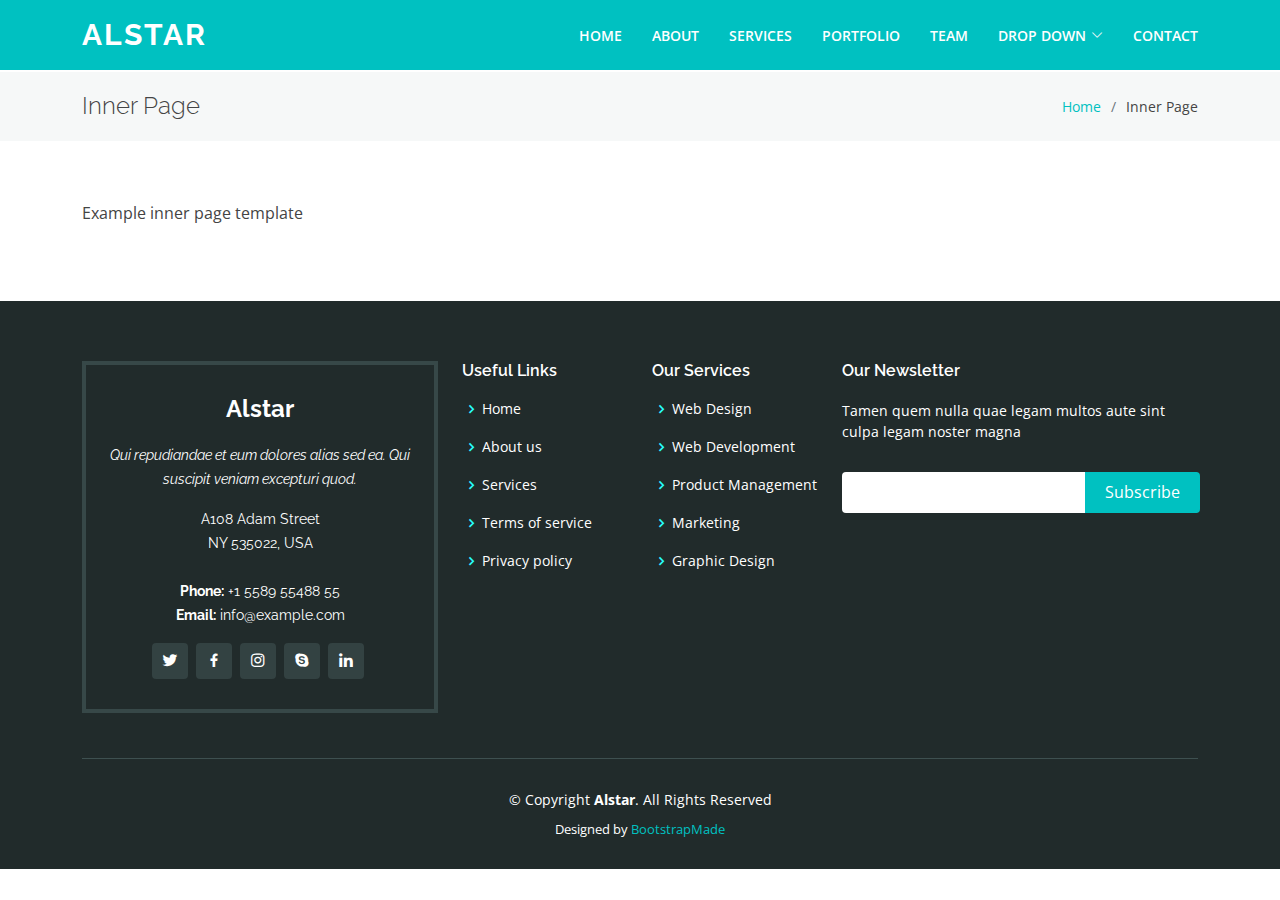
<file: inner-page.html>
<!DOCTYPE html>
<html lang="en">

<head>
  <meta charset="utf-8">
  <meta content="width=device-width, initial-scale=1.0" name="viewport">

  <title>Inner Page - Alstar Bootstrap Template</title>
  <meta content="" name="description">
  <meta content="" name="keywords">

  <!-- Favicons -->
  <link href="assets/img/favicon.png" rel="icon">
  <link href="assets/img/apple-touch-icon.png" rel="apple-touch-icon">

  <!-- Google Fonts -->
  <link href="https://fonts.googleapis.com/css?family=Open+Sans:300,300i,400,400i,600,600i,700,700i|Raleway:300,300i,400,400i,500,500i,600,600i,700,700i|Poppins:300,300i,400,400i,500,500i,600,600i,700,700i" rel="stylesheet">

  <!-- Vendor CSS Files -->
  <link href="assets/vendor/animate.css/animate.min.css" rel="stylesheet">
  <link href="assets/vendor/bootstrap/css/bootstrap.min.css" rel="stylesheet">
  <link href="assets/vendor/bootstrap-icons/bootstrap-icons.css" rel="stylesheet">
  <link href="assets/vendor/boxicons/css/boxicons.min.css" rel="stylesheet">
  <link href="assets/vendor/glightbox/css/glightbox.min.css" rel="stylesheet">
  <link href="assets/vendor/swiper/swiper-bundle.min.css" rel="stylesheet">

  <!-- Template Main CSS File -->
  <link href="assets/css/style.css" rel="stylesheet">

  <!-- =======================================================
  * Template Name: Alstar
  * Template URL: https://bootstrapmade.com/alstar-free-parallax-bootstrap-template/
  * Updated: Mar 17 2024 with Bootstrap v5.3.3
  * Author: BootstrapMade.com
  * License: https://bootstrapmade.com/license/
  ======================================================== -->
</head>

<body>

  <!-- ======= Header ======= -->
  <header id="header" class="fixed-top d-flex align-items-center header-inner-page">
    <div class="container d-flex align-items-center justify-content-between ">

      <div class="logo">
        <h1><a href="index.html">Alstar</a></h1>
        <!-- Uncomment below if you prefer to use an image logo -->
        <!-- <a href="index.html"><img src="assets/img/logo.png" alt="" class="img-fluid"></a>-->
      </div>

      <nav id="navbar" class="navbar">
        <ul>
          <li><a class="nav-link scrollto " href="#hero">Home</a></li>
          <li><a class="nav-link scrollto" href="#about">About</a></li>
          <li><a class="nav-link scrollto" href="#services">Services</a></li>
          <li><a class="nav-link scrollto " href="#portfolio">Portfolio</a></li>
          <li><a class="nav-link scrollto" href="#team">Team</a></li>
          <li class="dropdown"><a href="#"><span>Drop Down</span> <i class="bi bi-chevron-down"></i></a>
            <ul>
              <li><a href="#">Drop Down 1</a></li>
              <li class="dropdown"><a href="#"><span>Deep Drop Down</span> <i class="bi bi-chevron-right"></i></a>
                <ul>
                  <li><a href="#">Deep Drop Down 1</a></li>
                  <li><a href="#">Deep Drop Down 2</a></li>
                  <li><a href="#">Deep Drop Down 3</a></li>
                  <li><a href="#">Deep Drop Down 4</a></li>
                  <li><a href="#">Deep Drop Down 5</a></li>
                </ul>
              </li>
              <li><a href="#">Drop Down 2</a></li>
              <li><a href="#">Drop Down 3</a></li>
              <li><a href="#">Drop Down 4</a></li>
            </ul>
          </li>
          <li><a class="nav-link scrollto" href="#contact">Contact</a></li>
        </ul>
        <i class="bi bi-list mobile-nav-toggle"></i>
      </nav><!-- .navbar -->

    </div>
  </header><!-- End Header -->

  <main id="main">

    <!-- ======= Breadcrumbs Section ======= -->
    <section class="breadcrumbs">
      <div class="container">

        <div class="d-flex justify-content-between align-items-center">
          <h2>Inner Page</h2>
          <ol>
            <li><a href="index.html">Home</a></li>
            <li>Inner Page</li>
          </ol>
        </div>

      </div>
    </section><!-- End Breadcrumbs Section -->

    <section class="inner-page">
      <div class="container">
        <p>
          Example inner page template
        </p>
      </div>
    </section>

  </main><!-- End #main -->

  <!-- ======= Footer ======= -->
  <footer id="footer">
    <div class="footer-top">
      <div class="container">
        <div class="row">

          <div class="col-lg-4 col-md-6">
            <div class="footer-info">
              <h3>Alstar</h3>
              <p class="pb-3"><em>Qui repudiandae et eum dolores alias sed ea. Qui suscipit veniam excepturi quod.</em></p>
              <p>
                A108 Adam Street <br>
                NY 535022, USA<br><br>
                <strong>Phone:</strong> +1 5589 55488 55<br>
                <strong>Email:</strong> info@example.com<br>
              </p>
              <div class="social-links mt-3">
                <a href="#" class="twitter"><i class="bx bxl-twitter"></i></a>
                <a href="#" class="facebook"><i class="bx bxl-facebook"></i></a>
                <a href="#" class="instagram"><i class="bx bxl-instagram"></i></a>
                <a href="#" class="google-plus"><i class="bx bxl-skype"></i></a>
                <a href="#" class="linkedin"><i class="bx bxl-linkedin"></i></a>
              </div>
            </div>
          </div>

          <div class="col-lg-2 col-md-6 footer-links">
            <h4>Useful Links</h4>
            <ul>
              <li><i class="bx bx-chevron-right"></i> <a href="#">Home</a></li>
              <li><i class="bx bx-chevron-right"></i> <a href="#">About us</a></li>
              <li><i class="bx bx-chevron-right"></i> <a href="#">Services</a></li>
              <li><i class="bx bx-chevron-right"></i> <a href="#">Terms of service</a></li>
              <li><i class="bx bx-chevron-right"></i> <a href="#">Privacy policy</a></li>
            </ul>
          </div>

          <div class="col-lg-2 col-md-6 footer-links">
            <h4>Our Services</h4>
            <ul>
              <li><i class="bx bx-chevron-right"></i> <a href="#">Web Design</a></li>
              <li><i class="bx bx-chevron-right"></i> <a href="#">Web Development</a></li>
              <li><i class="bx bx-chevron-right"></i> <a href="#">Product Management</a></li>
              <li><i class="bx bx-chevron-right"></i> <a href="#">Marketing</a></li>
              <li><i class="bx bx-chevron-right"></i> <a href="#">Graphic Design</a></li>
            </ul>
          </div>

          <div class="col-lg-4 col-md-6 footer-newsletter">
            <h4>Our Newsletter</h4>
            <p>Tamen quem nulla quae legam multos aute sint culpa legam noster magna</p>
            <form action="" method="post">
              <input type="email" name="email"><input type="submit" value="Subscribe">
            </form>

          </div>

        </div>
      </div>
    </div>

    <div class="container">
      <div class="copyright">
        &copy; Copyright <strong><span>Alstar</span></strong>. All Rights Reserved
      </div>
      <div class="credits">
        <!-- All the links in the footer should remain intact. -->
        <!-- You can delete the links only if you purchased the pro version. -->
        <!-- Licensing information: https://bootstrapmade.com/license/ -->
        <!-- Purchase the pro version with working PHP/AJAX contact form: https://bootstrapmade.com/alstar-free-parallax-bootstrap-template/ -->
        Designed by <a href="https://bootstrapmade.com/">BootstrapMade</a>
      </div>
    </div>
  </footer><!-- End Footer -->

  <a href="#" class="back-to-top d-flex align-items-center justify-content-center"><i class="bi bi-arrow-up-short"></i></a>

  <!-- Vendor JS Files -->
  <script src="assets/vendor/bootstrap/js/bootstrap.bundle.min.js"></script>
  <script src="assets/vendor/glightbox/js/glightbox.min.js"></script>
  <script src="assets/vendor/isotope-layout/isotope.pkgd.min.js"></script>
  <script src="assets/vendor/swiper/swiper-bundle.min.js"></script>
  <script src="assets/vendor/php-email-form/validate.js"></script>

  <!-- Template Main JS File -->
  <script src="assets/js/main.js"></script>

</body>

</html>
</file>
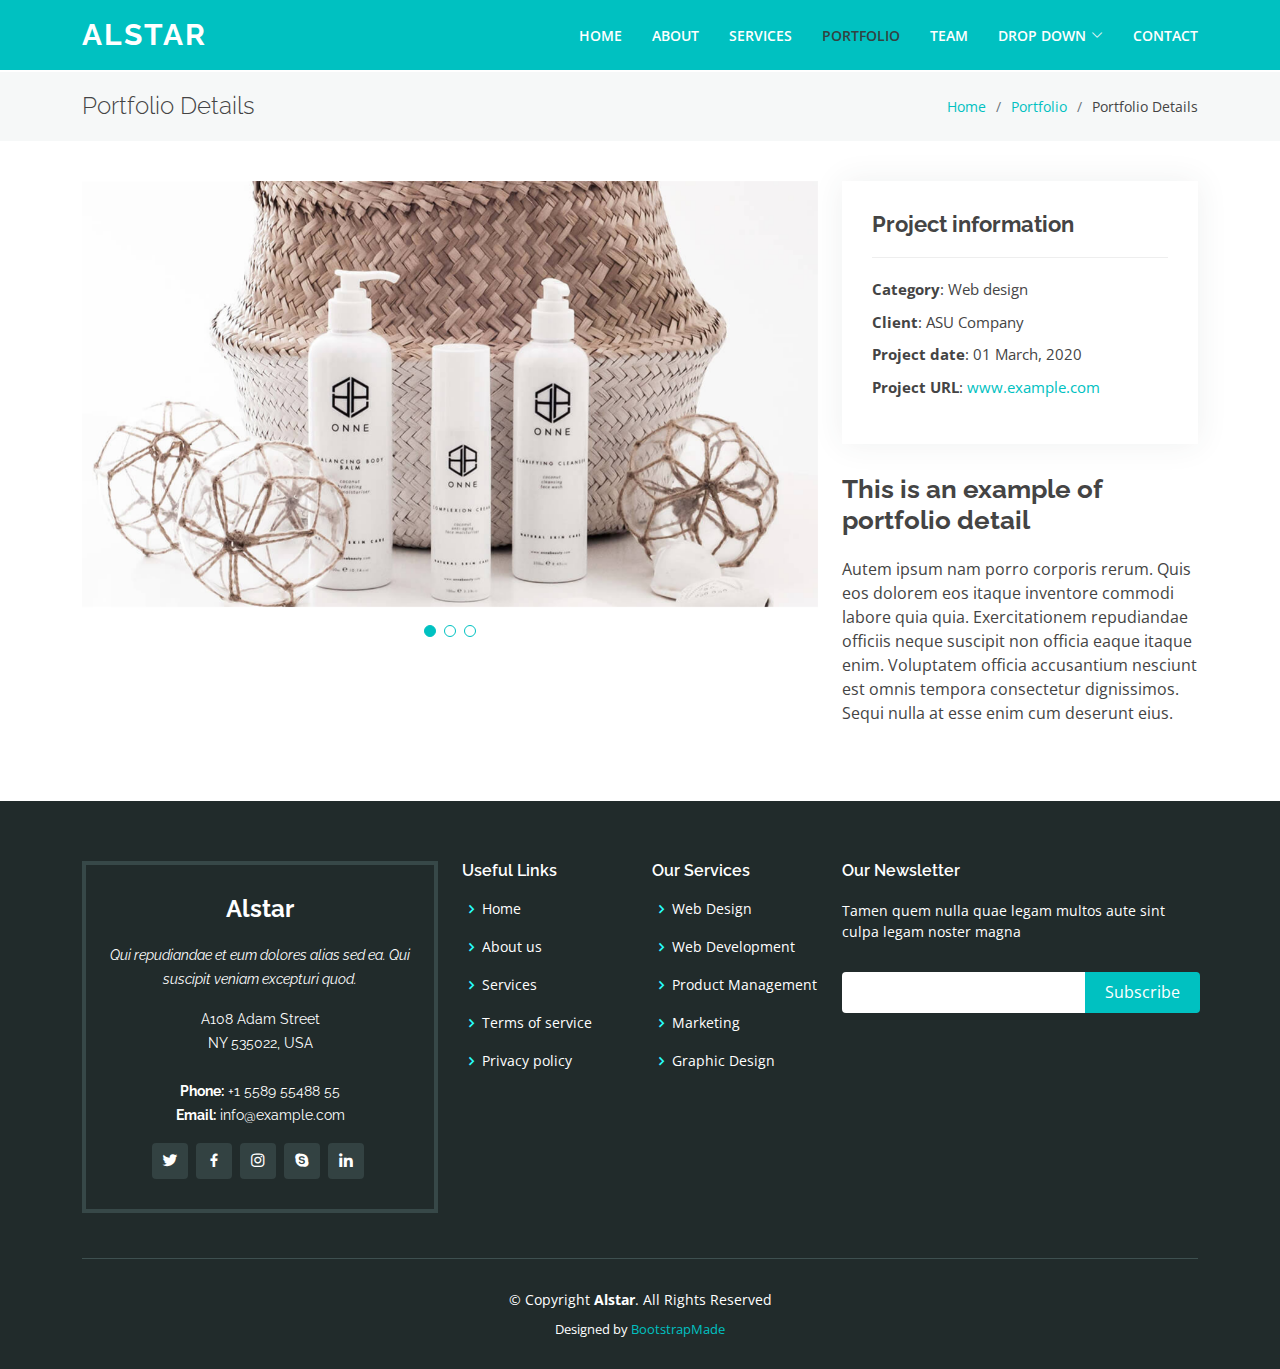
<file: portfolio-details.html>
<!DOCTYPE html>
<html lang="en">

<head>
  <meta charset="utf-8">
  <meta content="width=device-width, initial-scale=1.0" name="viewport">

  <title>Portfolio Details - Alstar Bootstrap Template</title>
  <meta content="" name="description">
  <meta content="" name="keywords">

  <!-- Favicons -->
  <link href="assets/img/favicon.png" rel="icon">
  <link href="assets/img/apple-touch-icon.png" rel="apple-touch-icon">

  <!-- Google Fonts -->
  <link href="https://fonts.googleapis.com/css?family=Open+Sans:300,300i,400,400i,600,600i,700,700i|Raleway:300,300i,400,400i,500,500i,600,600i,700,700i|Poppins:300,300i,400,400i,500,500i,600,600i,700,700i" rel="stylesheet">

  <!-- Vendor CSS Files -->
  <link href="assets/vendor/animate.css/animate.min.css" rel="stylesheet">
  <link href="assets/vendor/bootstrap/css/bootstrap.min.css" rel="stylesheet">
  <link href="assets/vendor/bootstrap-icons/bootstrap-icons.css" rel="stylesheet">
  <link href="assets/vendor/boxicons/css/boxicons.min.css" rel="stylesheet">
  <link href="assets/vendor/glightbox/css/glightbox.min.css" rel="stylesheet">
  <link href="assets/vendor/swiper/swiper-bundle.min.css" rel="stylesheet">

  <!-- Template Main CSS File -->
  <link href="assets/css/style.css" rel="stylesheet">

  <!-- =======================================================
  * Template Name: Alstar
  * Template URL: https://bootstrapmade.com/alstar-free-parallax-bootstrap-template/
  * Updated: Mar 17 2024 with Bootstrap v5.3.3
  * Author: BootstrapMade.com
  * License: https://bootstrapmade.com/license/
  ======================================================== -->
</head>

<body>

  <!-- ======= Header ======= -->
  <header id="header" class="fixed-top d-flex align-items-center header-inner-page">
    <div class="container d-flex align-items-center justify-content-between ">

      <div class="logo">
        <h1><a href="index.html">Alstar</a></h1>
        <!-- Uncomment below if you prefer to use an image logo -->
        <!-- <a href="index.html"><img src="assets/img/logo.png" alt="" class="img-fluid"></a>-->
      </div>

      <nav id="navbar" class="navbar">
        <ul>
          <li><a class="nav-link scrollto " href="#hero">Home</a></li>
          <li><a class="nav-link scrollto" href="#about">About</a></li>
          <li><a class="nav-link scrollto" href="#services">Services</a></li>
          <li><a class="nav-link scrollto active" href="#portfolio">Portfolio</a></li>
          <li><a class="nav-link scrollto" href="#team">Team</a></li>
          <li class="dropdown"><a href="#"><span>Drop Down</span> <i class="bi bi-chevron-down"></i></a>
            <ul>
              <li><a href="#">Drop Down 1</a></li>
              <li class="dropdown"><a href="#"><span>Deep Drop Down</span> <i class="bi bi-chevron-right"></i></a>
                <ul>
                  <li><a href="#">Deep Drop Down 1</a></li>
                  <li><a href="#">Deep Drop Down 2</a></li>
                  <li><a href="#">Deep Drop Down 3</a></li>
                  <li><a href="#">Deep Drop Down 4</a></li>
                  <li><a href="#">Deep Drop Down 5</a></li>
                </ul>
              </li>
              <li><a href="#">Drop Down 2</a></li>
              <li><a href="#">Drop Down 3</a></li>
              <li><a href="#">Drop Down 4</a></li>
            </ul>
          </li>
          <li><a class="nav-link scrollto" href="#contact">Contact</a></li>
        </ul>
        <i class="bi bi-list mobile-nav-toggle"></i>
      </nav><!-- .navbar -->

    </div>
  </header><!-- End Header -->

  <main id="main">

    <!-- ======= Breadcrumbs Section ======= -->
    <section class="breadcrumbs">
      <div class="container">

        <div class="d-flex justify-content-between align-items-center">
          <h2>Portfolio Details</h2>
          <ol>
            <li><a href="index.html">Home</a></li>
            <li><a href="portfolio.html">Portfolio</a></li>
            <li>Portfolio Details</li>
          </ol>
        </div>

      </div>
    </section><!-- Breadcrumbs Section -->

    <!-- ======= Portfolio Details Section ======= -->
    <section id="portfolio-details" class="portfolio-details">
      <div class="container">

        <div class="row gy-4">

          <div class="col-lg-8">
            <div class="portfolio-details-slider swiper">
              <div class="swiper-wrapper align-items-center">

                <div class="swiper-slide">
                  <img src="assets/img/portfolio/portfolio-details-1.jpg" alt="">
                </div>

                <div class="swiper-slide">
                  <img src="assets/img/portfolio/portfolio-details-2.jpg" alt="">
                </div>

                <div class="swiper-slide">
                  <img src="assets/img/portfolio/portfolio-details-3.jpg" alt="">
                </div>

              </div>
              <div class="swiper-pagination"></div>
            </div>
          </div>

          <div class="col-lg-4">
            <div class="portfolio-info">
              <h3>Project information</h3>
              <ul>
                <li><strong>Category</strong>: Web design</li>
                <li><strong>Client</strong>: ASU Company</li>
                <li><strong>Project date</strong>: 01 March, 2020</li>
                <li><strong>Project URL</strong>: <a href="#">www.example.com</a></li>
              </ul>
            </div>
            <div class="portfolio-description">
              <h2>This is an example of portfolio detail</h2>
              <p>
                Autem ipsum nam porro corporis rerum. Quis eos dolorem eos itaque inventore commodi labore quia quia. Exercitationem repudiandae officiis neque suscipit non officia eaque itaque enim. Voluptatem officia accusantium nesciunt est omnis tempora consectetur dignissimos. Sequi nulla at esse enim cum deserunt eius.
              </p>
            </div>
          </div>

        </div>

      </div>
    </section><!-- End Portfolio Details Section -->

  </main><!-- End #main -->

  <!-- ======= Footer ======= -->
  <footer id="footer">
    <div class="footer-top">
      <div class="container">
        <div class="row">

          <div class="col-lg-4 col-md-6">
            <div class="footer-info">
              <h3>Alstar</h3>
              <p class="pb-3"><em>Qui repudiandae et eum dolores alias sed ea. Qui suscipit veniam excepturi quod.</em></p>
              <p>
                A108 Adam Street <br>
                NY 535022, USA<br><br>
                <strong>Phone:</strong> +1 5589 55488 55<br>
                <strong>Email:</strong> info@example.com<br>
              </p>
              <div class="social-links mt-3">
                <a href="#" class="twitter"><i class="bx bxl-twitter"></i></a>
                <a href="#" class="facebook"><i class="bx bxl-facebook"></i></a>
                <a href="#" class="instagram"><i class="bx bxl-instagram"></i></a>
                <a href="#" class="google-plus"><i class="bx bxl-skype"></i></a>
                <a href="#" class="linkedin"><i class="bx bxl-linkedin"></i></a>
              </div>
            </div>
          </div>

          <div class="col-lg-2 col-md-6 footer-links">
            <h4>Useful Links</h4>
            <ul>
              <li><i class="bx bx-chevron-right"></i> <a href="#">Home</a></li>
              <li><i class="bx bx-chevron-right"></i> <a href="#">About us</a></li>
              <li><i class="bx bx-chevron-right"></i> <a href="#">Services</a></li>
              <li><i class="bx bx-chevron-right"></i> <a href="#">Terms of service</a></li>
              <li><i class="bx bx-chevron-right"></i> <a href="#">Privacy policy</a></li>
            </ul>
          </div>

          <div class="col-lg-2 col-md-6 footer-links">
            <h4>Our Services</h4>
            <ul>
              <li><i class="bx bx-chevron-right"></i> <a href="#">Web Design</a></li>
              <li><i class="bx bx-chevron-right"></i> <a href="#">Web Development</a></li>
              <li><i class="bx bx-chevron-right"></i> <a href="#">Product Management</a></li>
              <li><i class="bx bx-chevron-right"></i> <a href="#">Marketing</a></li>
              <li><i class="bx bx-chevron-right"></i> <a href="#">Graphic Design</a></li>
            </ul>
          </div>

          <div class="col-lg-4 col-md-6 footer-newsletter">
            <h4>Our Newsletter</h4>
            <p>Tamen quem nulla quae legam multos aute sint culpa legam noster magna</p>
            <form action="" method="post">
              <input type="email" name="email"><input type="submit" value="Subscribe">
            </form>

          </div>

        </div>
      </div>
    </div>

    <div class="container">
      <div class="copyright">
        &copy; Copyright <strong><span>Alstar</span></strong>. All Rights Reserved
      </div>
      <div class="credits">
        <!-- All the links in the footer should remain intact. -->
        <!-- You can delete the links only if you purchased the pro version. -->
        <!-- Licensing information: https://bootstrapmade.com/license/ -->
        <!-- Purchase the pro version with working PHP/AJAX contact form: https://bootstrapmade.com/alstar-free-parallax-bootstrap-template/ -->
        Designed by <a href="https://bootstrapmade.com/">BootstrapMade</a>
      </div>
    </div>
  </footer><!-- End Footer -->

  <a href="#" class="back-to-top d-flex align-items-center justify-content-center"><i class="bi bi-arrow-up-short"></i></a>

  <!-- Vendor JS Files -->
  <script src="assets/vendor/bootstrap/js/bootstrap.bundle.min.js"></script>
  <script src="assets/vendor/glightbox/js/glightbox.min.js"></script>
  <script src="assets/vendor/isotope-layout/isotope.pkgd.min.js"></script>
  <script src="assets/vendor/swiper/swiper-bundle.min.js"></script>
  <script src="assets/vendor/php-email-form/validate.js"></script>

  <!-- Template Main JS File -->
  <script src="assets/js/main.js"></script>

</body>

</html>
</file>
<file: assets/css/style.css>
/**
* Template Name: Alstar
* Template URL: https://bootstrapmade.com/alstar-free-parallax-bootstrap-template/
* Updated: Mar 17 2024 with Bootstrap v5.3.3
* Author: BootstrapMade.com
* License: https://bootstrapmade.com/license/
*/

/*--------------------------------------------------------------
# General
--------------------------------------------------------------*/
body {
  font-family: "Open Sans", sans-serif;
  color: #444444;
}

a {
  color: #00c1c1;
  text-decoration: none;
}

a:hover {
  color: #00f4f4;
  text-decoration: none;
}

h1,
h2,
h3,
h4,
h5,
h6 {
  font-family: "Raleway", sans-serif;
}

/*--------------------------------------------------------------
# Back to top button
--------------------------------------------------------------*/
.back-to-top {
  position: fixed;
  visibility: hidden;
  opacity: 0;
  right: 15px;
  bottom: 15px;
  z-index: 996;
  background: #00c1c1;
  width: 40px;
  height: 40px;
  border-radius: 4px;
  transition: all 0.4s;
}

.back-to-top i {
  font-size: 28px;
  color: #fff;
  line-height: 0;
}

.back-to-top:hover {
  background: #00eaea;
  color: #fff;
}

.back-to-top.active {
  visibility: visible;
  opacity: 1;
}

/*--------------------------------------------------------------
# Header
--------------------------------------------------------------*/
#header {
  height: 70px;
  z-index: 997;
  transition: all 0.5s;
  background: #00c1c1;
  top: -70px;
}

#header.header-scrolled,
#header.header-inner-page {
  top: 0;
}

#header .logo h1 {
  font-size: 30px;
  margin: 0;
  line-height: 0;
  font-weight: 700;
  letter-spacing: 2px;
  text-transform: uppercase;
}

#header .logo h1 a,
#header .logo h1 a:hover {
  color: #fff;
  text-decoration: none;
}

#header .logo img {
  padding: 0;
  margin: 0;
  max-height: 40px;
}

@media (max-width: 992px) {
  #header {
    height: 60px;
  }
}

/*--------------------------------------------------------------
# Navigation Menu
--------------------------------------------------------------*/
/**
* Desktop Navigation 
*/
.navbar {
  padding: 0;
}

.navbar ul {
  margin: 0;
  padding: 0;
  display: flex;
  list-style: none;
  align-items: center;
}

.navbar li {
  position: relative;
}

.navbar a,
.navbar a:focus {
  display: flex;
  align-items: center;
  justify-content: space-between;
  padding: 10px 0 10px 30px;
  font-size: 14px;
  font-weight: 600;
  color: #fff;
  white-space: nowrap;
  transition: 0.3s;
  text-transform: uppercase;
}

.navbar a i,
.navbar a:focus i {
  font-size: 12px;
  line-height: 0;
  margin-left: 5px;
}

.navbar a:hover,
.navbar .active,
.navbar .active:focus,
.navbar li:hover>a {
  color: #334242;
}

.navbar .dropdown ul {
  display: block;
  position: absolute;
  left: 30px;
  top: calc(100% + 30px);
  margin: 0;
  padding: 10px 0;
  z-index: 99;
  opacity: 0;
  visibility: hidden;
  background: #fff;
  box-shadow: 0px 0px 30px rgba(127, 137, 161, 0.25);
  transition: 0.3s;
}

.navbar .dropdown ul li {
  min-width: 200px;
}

.navbar .dropdown ul a {
  padding: 10px 20px;
  font-size: 14px;
  font-weight: 500;
  text-transform: none;
  color: #334242;
}

.navbar .dropdown ul a i {
  font-size: 12px;
}

.navbar .dropdown ul a:hover,
.navbar .dropdown ul .active:hover,
.navbar .dropdown ul li:hover>a {
  color: #00c1c1;
}

.navbar .dropdown:hover>ul {
  opacity: 1;
  top: 100%;
  visibility: visible;
}

.navbar .dropdown .dropdown ul {
  top: 0;
  left: calc(100% - 30px);
  visibility: hidden;
}

.navbar .dropdown .dropdown:hover>ul {
  opacity: 1;
  top: 0;
  left: 100%;
  visibility: visible;
}

@media (max-width: 1366px) {
  .navbar .dropdown .dropdown ul {
    left: -90%;
  }

  .navbar .dropdown .dropdown:hover>ul {
    left: -100%;
  }
}

/**
* Mobile Navigation 
*/
.mobile-nav-toggle {
  color: #fff;
  font-size: 28px;
  cursor: pointer;
  display: none;
  line-height: 0;
  transition: 0.5s;
}

@media (max-width: 991px) {
  .mobile-nav-toggle {
    display: block;
  }

  .navbar ul {
    display: none;
  }
}

.navbar-mobile {
  position: fixed;
  overflow: hidden;
  top: 0;
  right: 0;
  left: 0;
  bottom: 0;
  background: rgba(29, 37, 37, 0.9);
  transition: 0.3s;
  z-index: 999;
}

.navbar-mobile .mobile-nav-toggle {
  position: absolute;
  top: 15px;
  right: 15px;
}

.navbar-mobile ul {
  display: block;
  position: absolute;
  top: 55px;
  right: 15px;
  bottom: 15px;
  left: 15px;
  padding: 10px 0;
  background-color: #fff;
  overflow-y: auto;
  transition: 0.3s;
}

.navbar-mobile a,
.navbar-mobile a:focus {
  padding: 10px 20px;
  font-size: 15px;
  color: #334242;
}

.navbar-mobile a:hover,
.navbar-mobile .active,
.navbar-mobile li:hover>a {
  color: #00c1c1;
}

.navbar-mobile .getstarted,
.navbar-mobile .getstarted:focus {
  margin: 15px;
}

.navbar-mobile .dropdown ul {
  position: static;
  display: none;
  margin: 10px 20px;
  padding: 10px 0;
  z-index: 99;
  opacity: 1;
  visibility: visible;
  background: #fff;
  box-shadow: 0px 0px 30px rgba(127, 137, 161, 0.25);
}

.navbar-mobile .dropdown ul li {
  min-width: 200px;
}

.navbar-mobile .dropdown ul a {
  padding: 10px 20px;
}

.navbar-mobile .dropdown ul a i {
  font-size: 12px;
}

.navbar-mobile .dropdown ul a:hover,
.navbar-mobile .dropdown ul .active:hover,
.navbar-mobile .dropdown ul li:hover>a {
  color: #00c1c1;
}

.navbar-mobile .dropdown>.dropdown-active {
  display: block;
}

/*--------------------------------------------------------------
# Hero Section
--------------------------------------------------------------*/
#hero {
  width: 100%;
  height: calc(100vh + 72px);
  background-color: rgba(0, 0, 0, 0.8);
  overflow: hidden;
  margin-top: -72px;
}

#hero .carousel-item {
  width: 100%;
  height: calc(100vh + 72px);
  background-size: cover;
  background-position: center;
  background-repeat: no-repeat;
}

#hero .carousel-item::before {
  content: "";
  background-color: rgba(0, 0, 0, 0.4);
  position: absolute;
  top: 0;
  right: 0;
  left: 0;
  bottom: 0;
}

#hero .carousel-container {
  display: flex;
  justify-content: center;
  align-items: center;
  position: absolute;
  bottom: 0;
  top: 0;
  left: 0;
  right: 0;
}

#hero .carousel-content {
  text-align: center;
}

#hero h2 {
  color: #fff;
  margin-bottom: 30px;
  font-size: 48px;
  font-weight: 700;
}

#hero p {
  width: 80%;
  animation-delay: 0.4s;
  margin: 0 auto 30px auto;
  color: #fff;
}

#hero .carousel-inner .carousel-item {
  transition-property: opacity;
  background-position: center top;
}

#hero .carousel-inner .carousel-item,
#hero .carousel-inner .active.carousel-item-start,
#hero .carousel-inner .active.carousel-item-end {
  opacity: 0;
}

#hero .carousel-inner .active,
#hero .carousel-inner .carousel-item-next.carousel-item-start,
#hero .carousel-inner .carousel-item-prev.carousel-item-end {
  opacity: 1;
  transition: 0.5s;
}

#hero .carousel-inner .carousel-item-next,
#hero .carousel-inner .carousel-item-prev,
#hero .carousel-inner .active.carousel-item-start,
#hero .carousel-inner .active.carousel-item-end {
  left: 0;
  transform: translate3d(0, 0, 0);
}

#hero .carousel-control-prev,
#hero .carousel-control-next {
  width: 10%;
}

#hero .carousel-control-next-icon,
#hero .carousel-control-prev-icon {
  background: none;
  font-size: 48px;
  line-height: 1;
  width: auto;
  height: auto;
}

#hero .carousel-indicators li {
  cursor: pointer;
}

#hero .btn-get-started {
  font-family: "Raleway", sans-serif;
  font-weight: 500;
  font-size: 14px;
  letter-spacing: 1px;
  display: inline-block;
  padding: 12px 32px;
  border-radius: 4px;
  transition: 0.5s;
  line-height: 1;
  margin: 10px;
  color: #fff;
  animation-delay: 0.8s;
  border: 2px solid #00c1c1;
}

#hero .btn-get-started:hover {
  background: #00c1c1;
  color: #fff;
  text-decoration: none;
}

@media (max-width: 768px) {
  #hero h2 {
    font-size: 28px;
  }
}

@media (min-width: 1024px) {
  #hero p {
    width: 60%;
  }

  #hero .carousel-control-prev,
  #hero .carousel-control-next {
    width: 5%;
  }
}

@media (max-height: 500px) {
  #hero {
    height: 150vh;
  }

  #hero .carousel-item {
    height: 150vh;
  }
}

/*--------------------------------------------------------------
# Sections General
--------------------------------------------------------------*/
section {
  padding: 60px 0;
}

.section-bg {
  background-color: #f0f4f4;
}

.section-title {
  text-align: center;
  padding-bottom: 30px;
}

.section-title h2 {
  font-size: 32px;
  font-weight: bold;
  text-transform: uppercase;
  margin-bottom: 20px;
  padding-bottom: 20px;
  position: relative;
  color: #334242;
}

.section-title h2::after {
  content: "";
  position: absolute;
  display: block;
  width: 200px;
  height: 1px;
  background: #00c1c1;
  bottom: 0;
  left: calc(50% - 100px);
}

.section-title p {
  margin-bottom: 0;
}

/*--------------------------------------------------------------
# Breadcrumbs
--------------------------------------------------------------*/
.breadcrumbs {
  padding: 20px 0;
  background-color: #f6f8f8;
  min-height: 40px;
  margin-top: 72px;
}

@media (max-width: 992px) {
  .breadcrumbs {
    margin-top: 60px;
  }
}

.breadcrumbs h2 {
  font-size: 24px;
  font-weight: 300;
  margin: 0;
}

@media (max-width: 992px) {
  .breadcrumbs h2 {
    margin: 0 0 10px 0;
  }
}

.breadcrumbs ol {
  display: flex;
  flex-wrap: wrap;
  list-style: none;
  padding: 0;
  margin: 0;
  font-size: 14px;
}

.breadcrumbs ol li+li {
  padding-left: 10px;
}

.breadcrumbs ol li+li::before {
  display: inline-block;
  padding-right: 10px;
  color: #6c757d;
  content: "/";
}

@media (max-width: 768px) {
  .breadcrumbs .d-flex {
    display: block !important;
  }

  .breadcrumbs ol {
    display: block;
  }

  .breadcrumbs ol li {
    display: inline-block;
  }
}

/*--------------------------------------------------------------
# About
--------------------------------------------------------------*/
.about .content h3 {
  font-weight: 600;
  font-size: 26px;
}

.about .content ul {
  list-style: none;
  padding: 0;
}

.about .content ul li {
  padding-bottom: 10px;
}

.about .content ul i {
  font-size: 20px;
  padding-right: 4px;
  color: #00c1c1;
}

.about .content p:last-child {
  margin-bottom: 0;
}

/*--------------------------------------------------------------
# Cards
--------------------------------------------------------------*/
.cards {
  padding: 0 0 60px 0;
}

.cards img {
  border-radius: 0;
}

.cards .card {
  border: 0;
  text-align: ceneter;
}

.cards .card-body {
  -moz-text-align-last: center;
  text-align-last: center;
}

.cards .card-title a {
  font-weight: 600;
  font-size: 18px;
  color: #334242;
  transition: 0.3s;
}

.cards .card-title a:hover {
  color: #00c1c1;
}

.cards .btn {
  border-radius: 4px;
  padding: 6px 20px 8px 20px;
  border: 2px solid #444444;
}

.cards .btn:hover {
  border-color: #00c1c1;
}

/*--------------------------------------------------------------
# Services
--------------------------------------------------------------*/
.services .icon-box {
  margin-bottom: 20px;
  padding: 30px;
  border-radius: 6px;
  background: #fff;
}

.services .icon-box i {
  float: left;
  color: #00c1c1;
  font-size: 40px;
  line-height: 0;
}

.services .icon-box h4 {
  margin-left: 70px;
  font-weight: 700;
  margin-bottom: 15px;
  font-size: 18px;
}

.services .icon-box h4 a {
  color: #334242;
  transition: 0.3s;
}

.services .icon-box:hover h4 a {
  color: #00c1c1;
}

.services .icon-box p {
  margin-left: 70px;
  line-height: 24px;
  font-size: 14px;
}

/*--------------------------------------------------------------
# Cta
--------------------------------------------------------------*/
.cta {
  background: linear-gradient(rgba(2, 2, 2, 0.1), rgba(0, 0, 0, 0.5)), url("../img/cta-bg.jpg") fixed center center;
  background-size: cover;
  padding: 120px 0;
}

.cta h3 {
  color: #fff;
  font-size: 28px;
  font-weight: 700;
}

.cta p {
  color: #fff;
}

.cta .cta-btn {
  font-family: "Raleway", sans-serif;
  text-transform: uppercase;
  font-weight: 500;
  font-size: 16px;
  letter-spacing: 1px;
  display: inline-block;
  padding: 8px 28px;
  border-radius: 4px;
  transition: 0.5s;
  margin-top: 10px;
  border: 2px solid #fff;
  color: #fff;
}

.cta .cta-btn:hover {
  background: #00c1c1;
  border: 2px solid #00c1c1;
}

/*--------------------------------------------------------------
# Portfolio
--------------------------------------------------------------*/
.portfolio #portfolio-flters {
  padding: 0;
  margin: 0 auto 35px auto;
  list-style: none;
  text-align: center;
  background: #00c1c1;
  border-radius: 4px;
  padding: 8px 10px;
}

.portfolio #portfolio-flters li {
  cursor: pointer;
  display: inline-block;
  padding: 6px 15px 8px 15px;
  font-size: 14px;
  font-weight: 600;
  line-height: 1;
  text-transform: uppercase;
  color: #fff;
  transition: all 0.3s ease-in-out;
  border-radius: 4px;
}

.portfolio #portfolio-flters li:hover,
.portfolio #portfolio-flters li.filter-active {
  color: #00c1c1;
  background: #fff;
}

.portfolio #portfolio-flters li:last-child {
  margin-right: 0;
}

.portfolio .portfolio-item {
  margin-bottom: 30px;
}

.portfolio .portfolio-item img {
  border-radius: 4px;
}

.portfolio .portfolio-item .portfolio-info {
  opacity: 0;
  position: absolute;
  left: 30px;
  right: 30px;
  bottom: 0;
  z-index: 3;
  transition: all ease-in-out 0.3s;
  background: rgba(255, 255, 255, 0.9);
  padding: 15px;
  border-radius: 4px;
}

.portfolio .portfolio-item .portfolio-info h4 {
  font-size: 18px;
  color: #fff;
  font-weight: 600;
  color: #334242;
}

.portfolio .portfolio-item .portfolio-info p {
  color: #5f7c7c;
  font-size: 14px;
  margin-bottom: 0;
}

.portfolio .portfolio-item .portfolio-info .preview-link,
.portfolio .portfolio-item .portfolio-info .details-link {
  position: absolute;
  right: 40px;
  font-size: 24px;
  top: calc(50% - 18px);
  color: #495f5f;
}

.portfolio .portfolio-item .portfolio-info .preview-link:hover,
.portfolio .portfolio-item .portfolio-info .details-link:hover {
  color: #00c1c1;
}

.portfolio .portfolio-item .portfolio-info .details-link {
  right: 10px;
}

.portfolio .portfolio-item .portfolio-links {
  opacity: 0;
  left: 0;
  right: 0;
  text-align: center;
  z-index: 3;
  position: absolute;
  transition: all ease-in-out 0.3s;
}

.portfolio .portfolio-item .portfolio-links a {
  color: #fff;
  margin: 0 2px;
  font-size: 28px;
  display: inline-block;
  transition: 0.3s;
}

.portfolio .portfolio-item .portfolio-links a:hover {
  color: #28ffff;
}

.portfolio .portfolio-item:hover .portfolio-info {
  opacity: 1;
  bottom: 20px;
}

/*--------------------------------------------------------------
# Portfolio Details
--------------------------------------------------------------*/
.portfolio-details {
  padding-top: 40px;
}

.portfolio-details .portfolio-details-slider img {
  width: 100%;
}

.portfolio-details .portfolio-details-slider .swiper-pagination {
  margin-top: 20px;
  position: relative;
}

.portfolio-details .portfolio-details-slider .swiper-pagination .swiper-pagination-bullet {
  width: 12px;
  height: 12px;
  background-color: #fff;
  opacity: 1;
  border: 1px solid #00c1c1;
}

.portfolio-details .portfolio-details-slider .swiper-pagination .swiper-pagination-bullet-active {
  background-color: #00c1c1;
}

.portfolio-details .portfolio-info {
  padding: 30px;
  box-shadow: 0px 0 30px rgba(51, 66, 66, 0.08);
}

.portfolio-details .portfolio-info h3 {
  font-size: 22px;
  font-weight: 700;
  margin-bottom: 20px;
  padding-bottom: 20px;
  border-bottom: 1px solid #eee;
}

.portfolio-details .portfolio-info ul {
  list-style: none;
  padding: 0;
  font-size: 15px;
}

.portfolio-details .portfolio-info ul li+li {
  margin-top: 10px;
}

.portfolio-details .portfolio-description {
  padding-top: 30px;
}

.portfolio-details .portfolio-description h2 {
  font-size: 26px;
  font-weight: 700;
  margin-bottom: 20px;
}

.portfolio-details .portfolio-description p {
  padding: 0;
}

/*--------------------------------------------------------------
# Pricing
--------------------------------------------------------------*/
.pricing .box {
  padding: 20px;
  background: #fff;
  text-align: center;
  border-radius: 8px;
  position: relative;
  overflow: hidden;
  border: 2px solid #e5ebeb;
}

.pricing h3 {
  font-weight: 400;
  padding: 15px;
  font-size: 18px;
  text-transform: uppercase;
  font-weight: 600;
  color: #334242;
}

.pricing h4 {
  font-size: 42px;
  color: #00c1c1;
  font-weight: 500;
  font-family: "Open Sans", sans-serif;
  margin-bottom: 20px;
}

.pricing h4 sup {
  font-size: 20px;
  top: -15px;
  left: -3px;
}

.pricing h4 span {
  color: #bababa;
  font-size: 16px;
  font-weight: 300;
}

.pricing ul {
  padding: 0;
  list-style: none;
  color: #334242;
  text-align: center;
  line-height: 20px;
  font-size: 14px;
}

.pricing ul li {
  padding-bottom: 16px;
}

.pricing ul i {
  color: #00c1c1;
  font-size: 18px;
  padding-right: 4px;
}

.pricing ul .na {
  color: #ccc;
  text-decoration: line-through;
}

.pricing .btn-wrap {
  padding: 15px;
  text-align: center;
}

.pricing .btn-buy {
  background: #00c1c1;
  display: inline-block;
  padding: 10px 40px 12px 40px;
  border-radius: 4px;
  color: #fff;
  transition: none;
  font-size: 14px;
  font-weight: 400;
  font-family: "Raleway", sans-serif;
  font-weight: 600;
  transition: 0.3s;
}

.pricing .btn-buy:hover {
  background: #00a8a8;
}

.pricing .featured {
  border-color: #00c1c1;
  background: #00c1c1;
  box-shadow: none;
}

.pricing .featured h3,
.pricing .featured h4,
.pricing .featured h4 span,
.pricing .featured ul,
.pricing .featured ul .na {
  color: #fff;
}

.pricing .featured .btn-buy {
  background: rgba(255, 255, 255, 0.9);
  color: #00c1c1;
}

.pricing .featured .btn-buy:hover {
  background: #fff;
}

/*--------------------------------------------------------------
# Team
--------------------------------------------------------------*/
.team {
  background: #fff;
  padding: 60px 0;
}

.team .member {
  margin-bottom: 20px;
  overflow: hidden;
  border-radius: 5px;
  background: #fff;
  box-shadow: 0px 2px 15px rgba(0, 0, 0, 0.1);
}

.team .member .member-img {
  position: relative;
  overflow: hidden;
}

.team .member .social {
  position: absolute;
  left: 0;
  bottom: 30px;
  right: 0;
  opacity: 0;
  transition: ease-in-out 0.3s;
  display: flex;
  align-items: center;
  justify-content: center;
}

.team .member .social a {
  transition: color 0.3s;
  color: #334242;
  margin: 0 3px;
  border-radius: 50px;
  width: 36px;
  height: 36px;
  background: rgba(0, 193, 193, 0.8);
  display: inline-block;
  transition: ease-in-out 0.3s;
  color: #fff;
  display: inline-flex;
  align-items: center;
  justify-content: center;
}

.team .member .social a:hover {
  background: #00c1c1;
}

.team .member .social i {
  font-size: 18px;
  line-height: 0;
}

.team .member .member-info {
  padding: 25px 15px;
}

.team .member .member-info h4 {
  font-weight: 700;
  margin-bottom: 5px;
  font-size: 18px;
  color: #334242;
}

.team .member .member-info span {
  display: block;
  font-size: 13px;
  font-weight: 400;
  color: #aaaaaa;
}

.team .member .member-info p {
  font-style: italic;
  font-size: 14px;
  line-height: 26px;
  color: #777777;
}

.team .member:hover .social {
  opacity: 1;
  bottom: 15px;
}

/*--------------------------------------------------------------
# Contact
--------------------------------------------------------------*/
.contact .info-box {
  color: #444444;
  text-align: center;
  box-shadow: 0 0 30px rgba(214, 215, 216, 0.6);
  padding: 20px 0 30px 0;
  background: #fff;
  border-radius: 4px;
}

.contact .info-box i {
  font-size: 40px;
  color: #00c1c1;
  border-radius: 50%;
  padding: 8px;
}

.contact .info-box h3 {
  font-size: 20px;
  color: #334242;
  font-weight: 700;
  margin: 10px 0;
}

.contact .info-box p {
  padding: 0;
  line-height: 24px;
  font-size: 14px;
  margin-bottom: 0;
}

.contact .php-email-form {
  box-shadow: 0 0 30px rgba(214, 215, 216, 0.6);
  padding: 30px;
  background: #fff;
  border-radius: 4px;
}

.contact .php-email-form .error-message {
  display: none;
  color: #fff;
  background: #ed3c0d;
  text-align: left;
  padding: 15px;
  font-weight: 600;
}

.contact .php-email-form .error-message br+br {
  margin-top: 25px;
}

.contact .php-email-form .sent-message {
  display: none;
  color: #fff;
  background: #18d26e;
  text-align: center;
  padding: 15px;
  font-weight: 600;
}

.contact .php-email-form .loading {
  display: none;
  background: #fff;
  text-align: center;
  padding: 15px;
}

.contact .php-email-form .loading:before {
  content: "";
  display: inline-block;
  border-radius: 50%;
  width: 24px;
  height: 24px;
  margin: 0 10px -6px 0;
  border: 3px solid #18d26e;
  border-top-color: #eee;
  animation: animate-loading 1s linear infinite;
}

.contact .php-email-form input,
.contact .php-email-form textarea {
  border-radius: 0;
  box-shadow: none;
  font-size: 14px;
}

.contact .php-email-form input:focus,
.contact .php-email-form textarea:focus {
  border-color: #00c1c1;
}

.contact .php-email-form input {
  padding: 10px 15px;
}

.contact .php-email-form textarea {
  padding: 12px 15px;
}

.contact .php-email-form button[type=submit] {
  background: #00c1c1;
  border: 0;
  padding: 10px 24px;
  color: #fff;
  transition: 0.4s;
  border-radius: 4px;
}

.contact .php-email-form button[type=submit]:hover {
  background: darkem(#00c1c1, 5);
}

@keyframes animate-loading {
  0% {
    transform: rotate(0deg);
  }

  100% {
    transform: rotate(360deg);
  }
}

/*--------------------------------------------------------------
# Footer
--------------------------------------------------------------*/
#footer {
  background: #212b2b;
  padding: 0 0 30px 0;
  color: #fff;
  font-size: 14px;
}

#footer .footer-top {
  padding: 60px 0 30px 0;
}

#footer .footer-top .footer-info {
  margin-bottom: 15px;
  color: #fff;
  text-align: center;
  padding: 30px 20px;
  border: 4px solid #374848;
}

#footer .footer-top .footer-info h3 {
  font-size: 24px;
  margin: 0 0 20px 0;
  padding: 2px 0 2px 0;
  line-height: 1;
  font-weight: 700;
}

#footer .footer-top .footer-info p {
  font-size: 14px;
  line-height: 24px;
  margin-bottom: 0;
  font-family: "Raleway", sans-serif;
}

#footer .footer-top .social-links a {
  font-size: 18px;
  display: inline-block;
  background: #334242;
  color: #fff;
  line-height: 1;
  padding: 8px 0;
  margin-right: 4px;
  border-radius: 4px;
  text-align: center;
  width: 36px;
  height: 36px;
  transition: 0.3s;
}

#footer .footer-top .social-links a:hover {
  background: #00c1c1;
  color: #fff;
  text-decoration: none;
}

#footer .footer-top h4 {
  font-size: 16px;
  font-weight: 600;
  color: #fff;
  position: relative;
  padding-bottom: 12px;
}

#footer .footer-top .footer-links {
  margin-bottom: 30px;
}

#footer .footer-top .footer-links ul {
  list-style: none;
  padding: 0;
  margin: 0;
}

#footer .footer-top .footer-links ul i {
  padding-right: 2px;
  color: #28ffff;
  font-size: 18px;
  line-height: 1;
}

#footer .footer-top .footer-links ul li {
  padding: 10px 0;
  display: flex;
  align-items: center;
}

#footer .footer-top .footer-links ul li:first-child {
  padding-top: 0;
}

#footer .footer-top .footer-links ul a {
  color: #fff;
  transition: 0.3s;
  display: inline-block;
  line-height: 1;
}

#footer .footer-top .footer-links ul a:hover {
  color: #0fffff;
}

#footer .footer-top .footer-newsletter form {
  margin-top: 30px;
  background: #fff;
  padding: 6px 10px;
  position: relative;
  border-radius: 4px;
}

#footer .footer-top .footer-newsletter form input[type=email] {
  border: 0;
  padding: 4px;
  width: calc(100% - 110px);
}

#footer .footer-top .footer-newsletter form input[type=submit] {
  position: absolute;
  top: 0;
  right: -2px;
  bottom: 0;
  border: 0;
  background: none;
  font-size: 16px;
  padding: 0 20px;
  background: #00c1c1;
  color: #fff;
  transition: 0.3s;
  border-radius: 0 4px 4px 0;
}

#footer .footer-top .footer-newsletter form input[type=submit]:hover {
  background: #008e8e;
}

#footer .copyright {
  border-top: 1px solid #3e5050;
  text-align: center;
  padding-top: 30px;
}

#footer .credits {
  padding-top: 10px;
  text-align: center;
  font-size: 13px;
  color: #fff;
}

@media (max-width: 575px) {
  #footer .footer-top .footer-info {
    margin: -20px 0 30px 0;
  }
}
</file>
